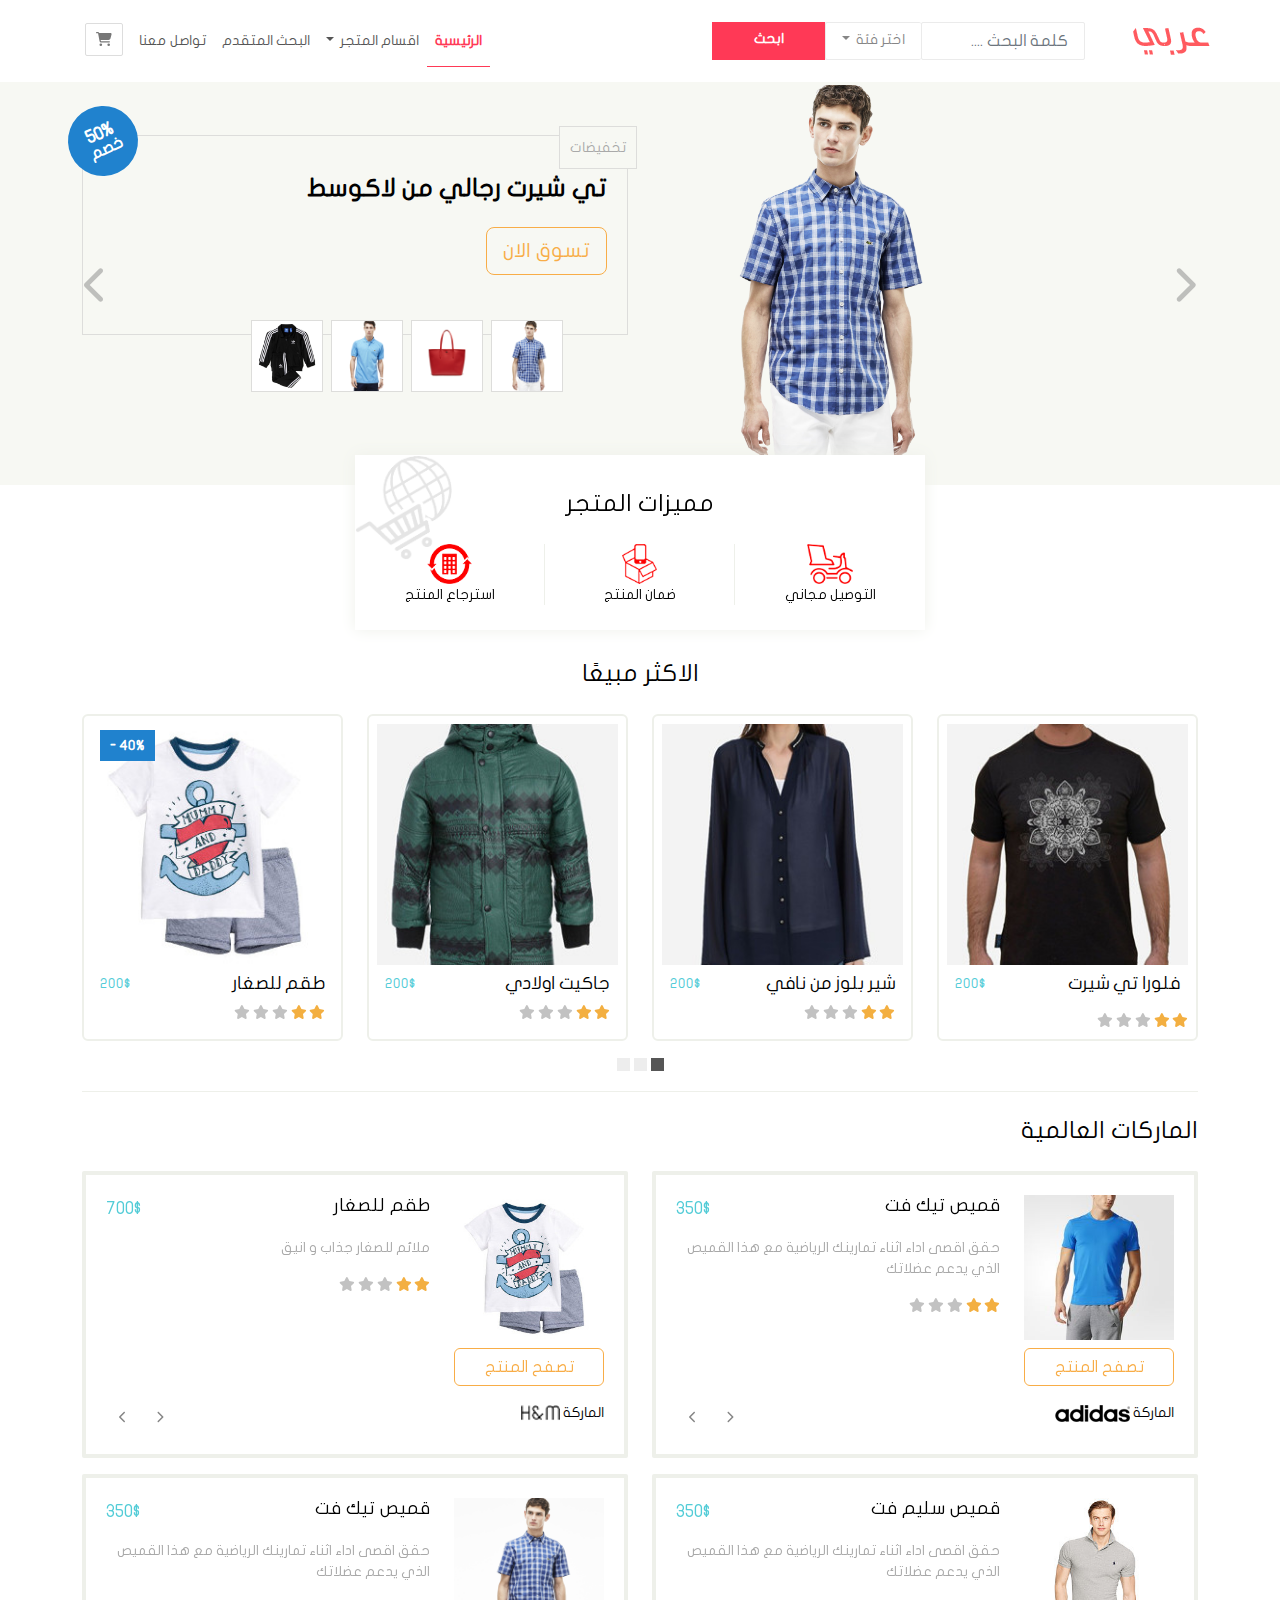
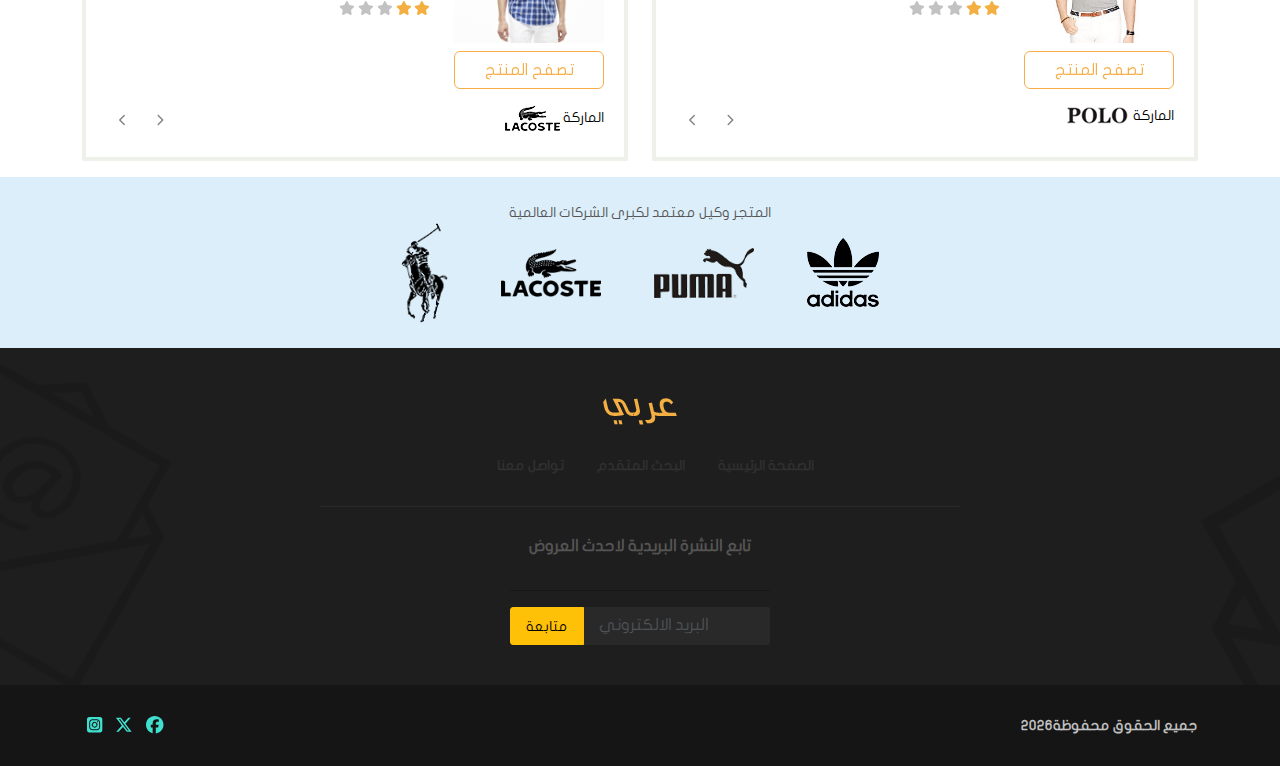
<file: index.html>
<!DOCTYPE html> <html lang="ar" dir="rtl"> <head> <meta charset="UTF-8"> <meta http-equiv="X-UA-Compatible" content="IE=edge"> <meta name="viewport" content="width=device-width,initial-scale=1"> <title>متجر الكتروني</title> <script defer src="main.js"></script><link href="css/style.css" rel="stylesheet"></head> <body> <div class="container-fluid"> <div class="row"> <nav class="navbar custom-navbar navbar-expand-lg"> <div class="container px-0"> <div class="navbar-header"> <button class="navbar-toggler btn btn-icon" type="button" data-bs-toggle="collapse" data-bs-target="#navbarSupportedContent" aria-controls="navbarSupportedContent" aria-expanded="false" aria-label="Toggle navigation"> <i class="fa-solid fa-bars fa-lg"></i> </button> <a class="btn-icon btn d-lg-none" href="./checkout.html" title="عربة شراء"> <i class="fa-solid fa-cart-shopping"></i> </a> <a href="#" class="me-5"> <img src="./images/logo.png" alt="متجر عربي"> </a> </div> <form action="" class="d-flex inline-form"> <input type="search" class="form-control custom-form-control" placeholder="كلمة البحث .... "> <div class="dropdown"> <a href="#" class="nav-link dropdown-toggle custom-btn categories" role="button" data-bs-toggle="dropdown" aria-expanded="false"> اختر فئة </a> <ul class="dropdown-menu custom-dropdown"> <li> <div class="checkbox ms-2"> <label> <input type="checkbox" name="searchCategory" value="men"> رجالي </label> </div> </li> <li> <div class="checkbox ms-2"> <label> <input type="checkbox" name="searchCategory" value="wemen"> نسائي </label> </div> </li> <li> <div class="checkbox ms-2"> <label> <input type="checkbox" name="searchCategory" value="kids"> اطفال </label> </div> </li> </ul> </div> <a href="./search.html" class="btn search-btn">ابحث</a> </form> <div class="collapse navbar-collapse" id="navbarSupportedContent"> <ul class="navbar-nav ms-auto"> <li class="nav-item active"> <a class="nav-link" aria-current="page" href="./index.html">الرئيسية</a> </li> <li class="nav-item dropdown"> <a class="nav-link dropdown-toggle" href="#" role="button" data-bs-toggle="dropdown" aria-expanded="false"> اقسام المتجر </a> <ul class="dropdown-menu custom-dropdown"> <li><a class="dropdown-item" href="#">رجالي</a></li> <li><a class="dropdown-item" href="#"> نسائي</a></li> <li><a class="dropdown-item" href="#">اطفال </a></li> </ul> </li> <li class="nav-item"> <a href="../search.html" class="nav-link" href="#">البحث المتقدم</a> </li> <li class="nav-item"> <a href="../contact.html" class="nav-link" href="#"> تواصل معنا</a> </li> <li class="mt-2"> <a class="btn-icon btn d-none d-lg-block ms-2" id="btn-shopping-card" href="./checkout.html" title="عربة شراء" data-bs-toggle="tooltip" data-bs-placement="bottom"> <i class="fa-solid fa-cart-shopping"></i> </a> </li> </ul></div> </div> </nav> </div> <div class="row"> <div id="carousel-featured" class="carousel slide" data-bs-ride="carousel"> <div class="carousel-indicators custom-carousel-indicators d-none d-md-block"> <img src="./images/lacoste_1.png" class="active custom-carousel-indicators-primary" data-bs-target="#carousel-featured" data-bs-slide-to="0" alt="lacoste"> <img src="./images/lacoste_2.png" class="custom-carousel-indicators-primary" data-bs-target="#carousel-featured" data-bs-slide-to="1" alt="lacoste"> <img src="./images/lacoste_3.png" class="custom-carousel-indicators-primary" data-bs-target="#carousel-featured" data-bs-slide-to="2" alt="تي شيرت بولو"> <img src="./images/adidas_3.png" class="custom-carousel-indicators-primary" data-bs-target="#carousel-featured" data-bs-slide-to="3" alt="بدلة فايربرد الرياضية"> </div> <div class="carousel-inner"> <div class="carousel-item active"> <div class="container"> <div class="row"> <div class="col-md-4 offset-lg-2 text-center"> <img src="./images/lacoste_1.png" alt="lacoste"> </div> <div class="col-lg-6 col-md-8"> <div class="product-details"> <div class="product-category"> تخفيضات </div> <div class="sale sale-large">50% <span class="fs-6">خصم</span></div> <h1>تي شيرت رجالي من لاكوسط</h1> <a href="product.html" class="btn btn-lg custom-btn-outline-warning mt-3">تسوق الان</a> </div> </div> </div> </div> </div> <div class="carousel-item"> <div class="container"> <div class="row"> <div class="col-md-4 offset-lg-2 text-center"> <img src="./images/lacoste_2.png" alt="lacoste"> </div> <div class="col-lg-6 col-md-8"> <div class="product-details"> <div class="product-category"> نسائي </div> <div class="sale sale-large">50% <span class="fs-6">خصم</span></div> <h1> حقيبة شانتاكو نسائية </h1> <a href="product.html" class="btn btn-lg custom-btn-outline-warning mt-3">تسوق الان</a> </div> </div> </div> </div> </div> <div class="carousel-item"> <div class="container"> <div class="row"> <div class="col-md-4 offset-lg-2 text-center"> <img src="./images/lacoste_3.png" alt="تي شيرت بولو"> </div> <div class="col-lg-6 col-md-8"> <div class="product-details"> <div class="product-category">الأكثر مبيعًا</div> <div class="sale sale-large">50% <span class="fs-6">خصم</span></div> <h1>تي شيرت بولو</h1> <a href="product.html" class="btn btn-lg custom-btn-outline-warning mt-3">تسوّق الآن</a> </div> </div> </div> </div> </div> <div class="carousel-item"> <div class="container"> <div class="row"> <div class="col-md-4 offset-lg-2 text-center"> <img src="./images/adidas_3.png" alt="بدلة فايربرد الرياضية"> </div> <div class="col-lg-6 col-md-8"> <div class="product-details"> <div class="product-category">أطفال</div> <div class="sale sale-large">50% <span class="fs-6">خصم</span></div> <h1>بدلة فايربرد الرياضية</h1> <a href="product.html" class="btn btn-lg custom-btn-outline-warning mt-3">تسوّق الآن</a> </div> </div> </div> </div> </div> </div> <button class="carousel-control-prev" type="button" data-bs-target="#carousel-featured" data-bs-slide="prev"> <i class="fa-solid fa-chevron-right"></i> </button> <button class="carousel-control-next" type="button" data-bs-target="#carousel-featured" data-bs-slide="next"> <i class="fa-solid fa-chevron-left"></i> </button> </div> </div> <div class="container"> <div class="row"> <div id="store-feature" class="col-lg-6 offset-lg-3 col-md-8 offset-md-2 text-center"> <h3 class="heading">مميزات المتجر</h3> <div class="row"> <div class="col-4 text-center feature"> <img src="./images/feature_1.png" alt=""> <div> التوصيل مجاني </div> </div> <div class="col-4 text-center feature"> <img src="./images/feature_2.png" alt=""> <div> ضمان المنتج </div> </div> <div class="col-4 text-center feature"> <img src="./images/feature_3.png" alt=""> <div> استرجاع المنتج </div> </div> </div> </div> </div> </div> <div class="container"> <div class="row"> <h1 class="heading text-center"> الاكثر مبيعًا </h1> <div id="carousel-most-sold" class="carousel slide d-none d-md-block" data-bs-ride="carousel"> <ol class="carousel-indicators custom-carousel-indicators2"> <li data-bs-target="#carousel-most-sold" data-bs-slide-to="0" class="active"></li> <li data-bs-target="#carousel-most-sold" data-bs-slide-to="1"></li> <li data-bs-target="#carousel-most-sold" data-bs-slide-to="2"></li> </ol> <div class="carousel-inner"> <div class="carousel-item active"> <div class="row"> <div class="col-lg-3 col-md-4 d-none d-lg-block"> <div class="card costum-thumbnail"> <div class="overlay"> <button class="btn add-to-card-btn"> اضافة الى العربة <i class="fa-solid fa-cart-plus"></i> </button> </div> <img src="./images/most_sold_2.jpg"> <div class="card-body p-2"> <div class="clearfix"> <h4 class="float-start">فلورا تي شيرت</h4> <div class="price float-end">200$</div> </div> </div> <div class="rating"> <i class="fa-solid fa-star active"></i> <i class="fa-solid fa-star active"></i> <i class="fa-solid fa-star"></i> <i class="fa-solid fa-star"></i> <i class="fa-solid fa-star"></i> </div> <button class="btn add-to-card-btn d-block d-lg-none mx-auto"> اضافة الى العربة <i class="fa-solid fa-cart-plus"></i> </button> </div> </div> <div class="col-lg-3 col-md-4"> <div class="card costum-thumbnail"> <div class="overlay"> <button class="btn add-to-card-btn"> اضافة الى العربة <i class="fa-solid fa-cart-plus"></i> </button> </div> <img src="./images/most_sold_1.jpg"> <div class="card-body p-2"> <div class="clearfix"> <h4 class="float-start">شير بلوز من نافي</h4> <div class="price float-end">200$</div> </div> <div class="rating"> <i class="fa-solid fa-star active"></i> <i class="fa-solid fa-star active"></i> <i class="fa-solid fa-star"></i> <i class="fa-solid fa-star"></i> <i class="fa-solid fa-star"></i> </div> </div> <button class="btn add-to-card-btn d-block d-lg-none mx-auto"> اضافة الى العربة <i class="fa-solid fa-cart-plus"></i> </button> </div> </div> <div class="col-lg-3 col-md-4"> <div class="card costum-thumbnail"> <div class="overlay"> <button class="btn add-to-card-btn"> اضافة الى العربة <i class="fa-solid fa-cart-plus"></i> </button> </div> <img src="./images/most_sold_3.jpg"> <div class="card-body p-2"> <div class="clearfix"> <h4 class="float-start">جاكيت اولادي</h4> <div class="price float-end">200$</div> </div> <div class="rating"> <i class="fa-solid fa-star active"></i> <i class="fa-solid fa-star active"></i> <i class="fa-solid fa-star"></i> <i class="fa-solid fa-star"></i> <i class="fa-solid fa-star"></i> </div> <button class="btn add-to-card-btn d-block d-lg-none mx-auto"> اضافة الى العربة <i class="fa-solid fa-cart-plus"></i> </button> </div> </div> </div> <div class="col-lg-3 col-md-4"> <div class="card costum-thumbnail"> <div class="sale"> 40% </div> <div class="overlay"> <button class="btn add-to-card-btn"> اضافة الى العربة <i class="fa-solid fa-cart-plus"></i> </button> </div> <img src="./images/hm_3.jpg"> <div class="card-body p-2"> <div class="clearfix"> <h4 class="float-start">طقم للصغار </h4> <div class="price float-end">200$</div> </div> <div class="rating"> <i class="fa-solid fa-star active"></i> <i class="fa-solid fa-star active"></i> <i class="fa-solid fa-star"></i> <i class="fa-solid fa-star"></i> <i class="fa-solid fa-star"></i> </div> <button class="btn add-to-card-btn d-block d-lg-none mx-auto"> اضافة الى العربة <i class="fa-solid fa-cart-plus"></i> </button> </div> </div> </div> </div> </div> <div class="carousel-item"> <div class="row"> <div class="col-lg-3 col-md-4 d-none d-lg-block"> <div class="card costum-thumbnail"> <div class="overlay"> <button class="btn add-to-card-btn"> اضافة الى العربة <i class="fa-solid fa-cart-plus"></i> </button> </div> <img src="./images/adidas_4.jpg"> <div class="card-body p-2"> <div class="clearfix"> <h4 class="float-start">تي شيرت رجالي</h4> <div class="price float-end">200$</div> </div> <div class="rating"> <i class="fa-solid fa-star active"></i> <i class="fa-solid fa-star active"></i> <i class="fa-solid fa-star"></i> <i class="fa-solid fa-star"></i> <i class="fa-solid fa-star"></i> </div> <button class="btn add-to-card-btn d-block d-lg-none mx-auto"> اضافة الى العربة <i class="fa-solid fa-cart-plus"></i> </button> </div> </div> </div> <div class="col-lg-3 col-md-4"> <div class="card costum-thumbnail"> <div class="overlay"> <button class="btn add-to-card-btn"> اضافة الى العربة <i class="fa-solid fa-cart-plus"></i> </button> </div> <img src="./images/lacoste_1.jpg"> <div class="card-body p-2"> <div class="clearfix"> <h4 class="float-start"> تي شيرت ازرق</h4> <div class="price float-end">200$</div> </div> <div class="rating"> <i class="fa-solid fa-star active"></i> <i class="fa-solid fa-star active"></i> <i class="fa-solid fa-star"></i> <i class="fa-solid fa-star"></i> <i class="fa-solid fa-star"></i> </div> <button class="btn add-to-card-btn d-block d-lg-none mx-auto"> اضافة الى العربة <i class="fa-solid fa-cart-plus"></i> </button> </div> </div> </div> <div class="col-lg-3 col-md-4"> <div class="card costum-thumbnail"> <div class="sale"> 50% </div> <div class="overlay"> <button class="btn add-to-card-btn"> اضافة الى العربة <i class="fa-solid fa-cart-plus"></i> </button> </div> <img src="./images/hm_2.jpg"> <div class="card-body p-2"> <div class="clearfix"> <h4 class="float-start"> ثوب بناتي</h4> <div class="price float-end">200$</div> </div> <div class="rating"> <i class="fa-solid fa-star active"></i> <i class="fa-solid fa-star active"></i> <i class="fa-solid fa-star"></i> <i class="fa-solid fa-star"></i> <i class="fa-solid fa-star"></i> </div> <button class="btn add-to-card-btn d-block d-lg-none mx-auto"> اضافة الى العربة <i class="fa-solid fa-cart-plus"></i> </button> </div> </div> </div> <div class="col-lg-3 col-md-4"> <div class="card costum-thumbnail"> <div class="overlay"> <button class="btn add-to-card-btn"> اضافة الى العربة <i class="fa-solid fa-cart-plus"></i> </button> </div> <img src="./images/puma_1.jpg"> <div class="card-body p-2"> <div class="clearfix"> <h4 class="float-start"> حذاء سويدي </h4> <div class="price float-end">200$</div> </div> <div class="rating"> <i class="fa-solid fa-star active"></i> <i class="fa-solid fa-star active"></i> <i class="fa-solid fa-star"></i> <i class="fa-solid fa-star"></i> <i class="fa-solid fa-star"></i> </div> <button class="btn add-to-card-btn d-block d-lg-none mx-auto"> اضافة الى العربة <i class="fa-solid fa-cart-plus"></i> </button> </div> </div> </div> </div> </div> <div class="carousel-item"> <div class="row"> <div class="col-lg-3 col-md-4 d-none d-lg-block"> <div class="card costum-thumbnail"> <div class="overlay"> <button class="btn add-to-card-btn"> اضافة الى العربة <i class="fa-solid fa-cart-plus"></i> </button> </div> <img src="./images/polo_2.jpg"> <div class="card-body p-2"> <div class="clearfix"> <h4 class="float-start">قميص ستريتش فت</h4> <div class="price float-end">200$</div> </div> <div class="rating"> <i class="fa-solid fa-star active"></i> <i class="fa-solid fa-star active"></i> <i class="fa-solid fa-star"></i> <i class="fa-solid fa-star"></i> <i class="fa-solid fa-star"></i> </div> <button class="btn add-to-card-btn d-block d-lg-none mx-auto"> اضافة الى العربة <i class="fa-solid fa-cart-plus"></i> </button> </div> </div> </div> <div class="col-lg-3 col-md-4"> <div class="card costum-thumbnail"> <div class="sale"> 20% </div> <div class="overlay"> <button class="btn add-to-card-btn"> اضافة الى العربة <i class="fa-solid fa-cart-plus"></i> </button> </div> <img src="./images/adidas_2.jpg"> <div class="card-body p-2"> <div class="clearfix"> <h4 class="float-start"> حذاء فت</h4> <div class="price float-end">200$</div> </div> <div class="rating"> <i class="fa-solid fa-star active"></i> <i class="fa-solid fa-star active"></i> <i class="fa-solid fa-star"></i> <i class="fa-solid fa-star"></i> <i class="fa-solid fa-star"></i> </div> <button class="btn add-to-card-btn d-block d-lg-none mx-auto"> اضافة الى العربة <i class="fa-solid fa-cart-plus"></i> </button> </div> </div> </div> <div class="col-lg-3 col-md-4"> <div class="card costum-thumbnail"> <div class="overlay"> <button class="btn add-to-card-btn"> اضافة الى العربة <i class="fa-solid fa-cart-plus"></i> </button> </div> <img src="./images/polo_1.jpg"> <div class="card-body p-2"> <div class="clearfix"> <h4 class="float-start"> قميص سليم فت</h4> <div class="price float-end">200$</div> </div> <div class="rating"> <i class="fa-solid fa-star active"></i> <i class="fa-solid fa-star active"></i> <i class="fa-solid fa-star"></i> <i class="fa-solid fa-star"></i> <i class="fa-solid fa-star"></i> </div> <button class="btn add-to-card-btn d-block d-lg-none mx-auto"> اضافة الى العربة <i class="fa-solid fa-cart-plus"></i> </button> </div> </div> </div> <div class="col-lg-3 col-md-4"> <div class="card costum-thumbnail"> <div class="overlay"> <button class="btn add-to-card-btn"> اضافة الى العربة <i class="fa-solid fa-cart-plus"></i> </button> </div> <img src="./images/lacoste_2.jpg"> <div class="card-body p-2"> <div class="clearfix"> <h4 class="float-start"> حقيبة شانتاكو </h4> <div class="price float-end">200$</div> </div> <div class="rating"> <i class="fa-solid fa-star active"></i> <i class="fa-solid fa-star active"></i> <i class="fa-solid fa-star"></i> <i class="fa-solid fa-star"></i> <i class="fa-solid fa-star"></i> </div> <button class="btn add-to-card-btn d-block d-lg-none mx-auto"> اضافة الى العربة <i class="fa-solid fa-cart-plus"></i> </button> </div> </div> </div> </div> </div> </div> </div> <div id="carousel-most-sold-alternative" class="carousel slide d-md-none d-block" data-bs-ride="carousel"> <div class="carousel-inner"> <div class="carousel-item active"> <div class="card costum-thumbnail"> <div class="sale"> 40% </div> <div class="overlay"> <button class="btn add-to-card-btn"> اضافة الى العربة <i class="fa-solid fa-cart-plus"></i> </button> </div> <img src="./images/hm_3.jpg"> <div class="card-body p-2"> <div class="clearfix"> <h4 class="float-start">طقم للصغار </h4> <div class="price float-end">200$</div> </div> <div class="rating"> <i class="fa-solid fa-star active"></i> <i class="fa-solid fa-star active"></i> <i class="fa-solid fa-star"></i> <i class="fa-solid fa-star"></i> <i class="fa-solid fa-star"></i> </div> <button class="btn add-to-card-btn d-block d-lg-none mx-auto"> اضافة الى العربة <i class="fa-solid fa-cart-plus"></i> </button> </div> </div> </div> <div class="carousel-item"> <div class="card costum-thumbnail"> <div class="overlay"> <button class="btn add-to-card-btn"> اضافة الى العربة <i class="fa-solid fa-cart-plus"></i> </button> </div> <img src="./images/most_sold_3.jpg"> <div class="card-body p-2"> <div class="clearfix"> <h4 class="float-start">جاكيت اولادي</h4> <div class="price float-end">200$</div> </div> <div class="rating"> <i class="fa-solid fa-star active"></i> <i class="fa-solid fa-star active"></i> <i class="fa-solid fa-star"></i> <i class="fa-solid fa-star"></i> <i class="fa-solid fa-star"></i> </div> <button class="btn add-to-card-btn d-block d-lg-none mx-auto"> اضافة الى العربة <i class="fa-solid fa-cart-plus"></i> </button> </div> </div> </div> <div class="carousel-item"> <div class="card costum-thumbnail"> <div class="overlay"> <button class="btn add-to-card-btn"> اضافة الى العربة <i class="fa-solid fa-cart-plus"></i> </button> </div> <img src="./images/most_sold_1.jpg"> <div class="card-body p-2"> <div class="clearfix"> <h4 class="float-start">شير بلوز من نافي</h4> <div class="price float-end">200$</div> </div> <div class="rating"> <i class="fa-solid fa-star active"></i> <i class="fa-solid fa-star active"></i> <i class="fa-solid fa-star"></i> <i class="fa-solid fa-star"></i> <i class="fa-solid fa-star"></i> </div> </div> <button class="btn add-to-card-btn d-block d-lg-none mx-auto"> اضافة الى العربة <i class="fa-solid fa-cart-plus"></i> </button> </div> </div> <div class="carousel-item"> <div class="card costum-thumbnail"> <div class="overlay"> <button class="btn add-to-card-btn"> اضافة الى العربة <i class="fa-solid fa-cart-plus"></i> </button> </div> <img src="./images/most_sold_2.jpg"> <div class="card-body p-2"> <div class="clearfix"> <h4 class="float-start">فلورا تي شيرت</h4> <div class="price float-end">200$</div> </div> </div> <div class="rating"> <i class="fa-solid fa-star active"></i> <i class="fa-solid fa-star active"></i> <i class="fa-solid fa-star"></i> <i class="fa-solid fa-star"></i> <i class="fa-solid fa-star"></i> </div> <button class="btn add-to-card-btn d-block d-lg-none mx-auto"> اضافة الى العربة <i class="fa-solid fa-cart-plus"></i> </button> </div> </div> </div> <div class="text-center"> <button class="btn arrow-btn" data-bs-target="#carousel-most-sold-alternative" data-bs-slide="prev"> <i class="fa-solid fa-chevron-right"></i> </button> <button class="btn arrow-btn" data-bs-target="#carousel-most-sold-alternative" data-bs-slide="next"> <i class="fa-solid fa-chevron-left"></i> </button> </div> </div> </div> </div> <div id="row-brand"> <div class="container"> <h2 class="heading">الماركات العالمية</h2> <div class="row"> <div class="col-md-6 mb-3"> <div class="pannel"> <div id="carousel-brand-addidas" class="carousel slide" data-bs-ride="carousel"> <div class="carousel-inner"> <div class="carousel-item active"> <div class="row"> <div class="col-lg-4 text-center"> <img src="./images/adidas_1.jpg" alt="" class="w-100 mb-2" height="145"> <a class="btn custom-btn-outline-warning d-none d-lg-block" href="#">تصفح المنتج</a> </div> <div class="col-lg-8"> <div class="clearfix"> <h4 class="float-start">قميص تيك فت</h4> <div class="float-end price">350$</div> </div> <p class="costum-text-muted"> حقق اقصى اداء اثناء تمارينك الرياضية مع هذا القميص الذي يدعم عضلاتك </p> <div class="rating"> <i class="fa-solid fa-star active"></i> <i class="fa-solid fa-star active"></i> <i class="fa-solid fa-star"></i> <i class="fa-solid fa-star"></i> <i class="fa-solid fa-star"></i> </div> <div class="d-lg-none"> <a class="btn w-100 mt-3 custom-btn-outline-warning" href="#">تصفح المنتج</a> </div> </div> </div> </div> <div class="carousel-item"> <div class="row"> <div class="col-lg-4 text-center"> <img src="./images/adidas_3.jpg" alt="" class="w-100 mb-2" height="145"> <a class="btn custom-btn-outline-warning d-none d-lg-block" href="#">تصفح المنتج</a> </div> <div class="col-lg-8"> <div class="clearfix"> <h4 class="float-start"> بدلة رياضية</h4> <div class="float-end price">600$</div> </div> <p class="costum-text-muted"> حقق اقصى اداء اثناء تمارينك الرياضية مع هذا اللباس الذي يدعم عضلاتك </p> <div class="rating"> <i class="fa-solid fa-star active"></i> <i class="fa-solid fa-star active"></i> <i class="fa-solid fa-star"></i> <i class="fa-solid fa-star"></i> <i class="fa-solid fa-star"></i> </div> <div class="d-lg-none"> <a class="btn w-100 mt-3 custom-btn-outline-warning" href="#">تصفح المنتج</a> </div> </div> </div> </div> </div> <div class="mt-3"> <div class="clearfix"> <div class="float-start"> <div class="d-inline">الماركة</div> <img src="./images/adidas_small.png" alt=""> </div> <div class="float-end"> <button class="btn arrow-btn" type="button" data-bs-target="#carousel-brand-addidas " data-bs-slide="prev"> <i class="fa-solid fa-chevron-right"></i> </button> <button class="btn arrow-btn" type="button" data-bs-target="#carousel-brand-addidas" data-bs-slide="next"> <i class="fa-solid fa-chevron-left"></i> </button> </div> </div> </div> </div> </div> </div> <div class="col-md-6 mb-3"> <div class="pannel"> <div id="carousel-brand-addidas" class="carousel slide" data-bs-ride="carousel"> <div class="carousel-inner"> <div class="carousel-item active"> <div class="row"> <div class="col-lg-4 text-center"> <img src="./images/hm_3.jpg" alt="" class="w-100 mb-2" height="145"> <a class="btn custom-btn-outline-warning d-none d-lg-block" href="#">تصفح المنتج</a> </div> <div class="col-lg-8"> <div class="clearfix"> <h4 class="float-start"> طقم للصغار </h4> <div class="float-end price">700$</div> </div> <p class="costum-text-muted"> ملائم للصغار جذاب و انيق </p> <div class="rating"> <i class="fa-solid fa-star active"></i> <i class="fa-solid fa-star active"></i> <i class="fa-solid fa-star"></i> <i class="fa-solid fa-star"></i> <i class="fa-solid fa-star"></i> </div> <div class="d-lg-none"> <a class="btn w-100 mt-3 custom-btn-outline-warning" href="#">تصفح المنتج</a> </div> </div> </div> </div> <div class="carousel-item"> <div class="row"> <div class="col-lg-4 text-center"> <img src="./images/hm_4.jpg" alt="" class="w-100 mb-2" height="145"> <a class="btn custom-btn-outline-warning d-none d-lg-block" href="#">تصفح المنتج</a> </div> <div class="col-lg-8"> <div class="clearfix"> <h4 class="float-start"> حقيبة نسائية </h4> <div class="float-end price">500$</div> </div> <p class="costum-text-muted"> حقيبة نسائية انيقة و عصرية </p> <div class="rating"> <i class="fa-solid fa-star active"></i> <i class="fa-solid fa-star active"></i> <i class="fa-solid fa-star"></i> <i class="fa-solid fa-star"></i> <i class="fa-solid fa-star"></i> </div> <div class="d-lg-none"> <a class="btn w-100 mt-3 custom-btn-outline-warning" href="#">تصفح المنتج</a> </div> </div> </div> </div> </div> <div class="mt-3"> <div class="clearfix"> <div class="float-start"> <div class="d-inline">الماركة</div> <img src="./images/hm_small.png" alt=""> </div> <div class="float-end"> <button class="btn arrow-btn" type="button" data-bs-target="#carousel-brand-addidas " data-bs-slide="prev"> <i class="fa-solid fa-chevron-right"></i> </button> <button class="btn arrow-btn" type="button" data-bs-target="#carousel-brand-addidas" data-bs-slide="next"> <i class="fa-solid fa-chevron-left"></i> </button> </div> </div> </div> </div> </div> </div> <div class="col-md-6 mb-3"> <div class="pannel"> <div id="carousel-brand-addidas" class="carousel slide" data-bs-ride="carousel"> <div class="carousel-inner"> <div class="carousel-item active"> <div class="row"> <div class="col-lg-4 text-center"> <img src="./images/polo_1.jpg" alt="" class="w-100 mb-2" height="145"> <a class="btn custom-btn-outline-warning d-none d-lg-block" href="#">تصفح المنتج</a> </div> <div class="col-lg-8"> <div class="clearfix"> <h4 class="float-start">قميص سليم فت</h4> <div class="float-end price">350$</div> </div> <p class="costum-text-muted"> حقق اقصى اداء اثناء تمارينك الرياضية مع هذا القميص الذي يدعم عضلاتك </p> <div class="rating"> <i class="fa-solid fa-star active"></i> <i class="fa-solid fa-star active"></i> <i class="fa-solid fa-star"></i> <i class="fa-solid fa-star"></i> <i class="fa-solid fa-star"></i> </div> <div class="d-lg-none"> <a class="btn w-100 mt-3 custom-btn-outline-warning" href="#">تصفح المنتج</a> </div> </div> </div> </div> <div class="carousel-item"> <div class="row"> <div class="col-lg-4 text-center"> <img src="./images/polo_2.jpg" alt="" class="w-100 mb-2" height="145"> <a class="btn custom-btn-outline-warning d-none d-lg-block" href="#">تصفح المنتج</a> </div> <div class="col-lg-8"> <div class="clearfix"> <h4 class="float-start"> قميص رجالي </h4> <div class="float-end price">600$</div> </div> <p class="costum-text-muted"> حقق اقصى اداء اثناء تمارينك الرياضية مع هذا اللباس الذي يدعم عضلاتك </p> <div class="rating"> <i class="fa-solid fa-star active"></i> <i class="fa-solid fa-star active"></i> <i class="fa-solid fa-star"></i> <i class="fa-solid fa-star"></i> <i class="fa-solid fa-star"></i> </div> <div class="d-lg-none"> <a class="btn w-100 mt-3 custom-btn-outline-warning" href="#">تصفح المنتج</a> </div> </div> </div> </div> </div> <div class="mt-3"> <div class="clearfix"> <div class="float-start"> <div class="d-inline">الماركة</div> <img src="./images/polo_small.png" alt=""> </div> <div class="float-end"> <button class="btn arrow-btn" type="button" data-bs-target="#carousel-brand-addidas " data-bs-slide="prev"> <i class="fa-solid fa-chevron-right"></i> </button> <button class="btn arrow-btn" type="button" data-bs-target="#carousel-brand-addidas" data-bs-slide="next"> <i class="fa-solid fa-chevron-left"></i> </button> </div> </div> </div> </div> </div> </div> <div class="col-md-6 mb-3"> <div class="pannel"> <div id="carousel-brand-addidas" class="carousel slide" data-bs-ride="carousel"> <div class="carousel-inner"> <div class="carousel-item active"> <div class="row"> <div class="col-lg-4 text-center"> <img src="./images/lacoste_1.jpg" alt="" class="w-100 mb-2" height="145"> <a class="btn custom-btn-outline-warning d-none d-lg-block" href="#">تصفح المنتج</a> </div> <div class="col-lg-8"> <div class="clearfix"> <h4 class="float-start">قميص تيك فت</h4> <div class="float-end price">350$</div> </div> <p class="costum-text-muted"> حقق اقصى اداء اثناء تمارينك الرياضية مع هذا القميص الذي يدعم عضلاتك </p> <div class="rating"> <i class="fa-solid fa-star active"></i> <i class="fa-solid fa-star active"></i> <i class="fa-solid fa-star"></i> <i class="fa-solid fa-star"></i> <i class="fa-solid fa-star"></i> </div> <div class="d-lg-none"> <a class="btn w-100 mt-3 custom-btn-outline-warning" href="#">تصفح المنتج</a> </div> </div> </div> </div> <div class="carousel-item"> <div class="row"> <div class="col-lg-4 text-center"> <img src="./images/lacoste_1.png" alt="" class="w-100 mb-2" height="145"> <a class="btn custom-btn-outline-warning d-none d-lg-block" href="#">تصفح المنتج</a> </div> <div class="col-lg-8"> <div class="clearfix"> <h4 class="float-start"> تي شيرت </h4> <div class="float-end price">600$</div> </div> <p class="costum-text-muted"> حقق اقصى اداء اثناء تمارينك الرياضية مع هذا اللباس الذي يدعم عضلاتك </p> <div class="rating"> <i class="fa-solid fa-star active"></i> <i class="fa-solid fa-star active"></i> <i class="fa-solid fa-star"></i> <i class="fa-solid fa-star"></i> <i class="fa-solid fa-star"></i> </div> <div class="d-lg-none"> <a class="btn w-100 mt-3 custom-btn-outline-warning" href="#">تصفح المنتج</a> </div> </div> </div> </div> </div> <div class="mt-3"> <div class="clearfix"> <div class="float-start"> <div class="d-inline">الماركة</div> <img src="./images/lacoste_small.png" alt=""> </div> <div class="float-end"> <button class="btn arrow-btn" type="button" data-bs-target="#carousel-brand-addidas " data-bs-slide="prev"> <i class="fa-solid fa-chevron-right"></i> </button> <button class="btn arrow-btn" type="button" data-bs-target="#carousel-brand-addidas" data-bs-slide="next"> <i class="fa-solid fa-chevron-left"></i> </button> </div> </div> </div> </div> </div> </div> </div> </div> </div> <footer class="row"> <div id="brand-logos" class="text-center"> <span>المتجر وكيل معتمد لكبرى الشركات العالمية</span> <div class="img-container"> <img src="./images/adidas.png" alt="addidas"> <img src="./images/puma.png" alt="puma"> <img src="./images/lacoste.png" alt="lacoste"> <img src="./images/polo.png" alt="polo"> </div> </div> <div id="footer-nav" class="text-center"> <div class="footer-logo"> <a href="./"> <img src="./images/logo_footer.png" alt="logo"> </a> </div> <div class="footer-nav-links d-none d-md-block"> <a href="index.html">الصفحة الرئيسية </a> <a href="search.html">البحث المتقدم</a> <a href="contact.html">تواصل معنا</a> </div> <div class="newsletter col-md-6 offset-md-3 d-flex align-items-center justify-content-center"> <form> <label for="footer-input"> تابع النشرة البريدية لاحدث العروض</label> <hr> <div class="input-group"> <input type="email" name="email" id="footer-input" class="form-control custom-form-control" placeholder="البريد الالكتروني"> <button type="submit" class="btn btn-warning">متابعة</button> </div> </form> </div> </div> <div class="footer-copyright-social"> <div class="container"> <div class="clearfix"> <div id="copyright" class="float-start"></div> <div id="social" class="float-end"> <a href="#"> <i class="fa-brands fa-facebook fa-lg"></i> </a> <a href="#"> <i class="fa-brands fa-x-twitter fa-lg"></i> </a> <a href="#"> <i class="fa-brands fa-square-instagram fa-lg"></i> </a> </div> </div> </div> </div> </footer> </div> </body> </html>
</file>
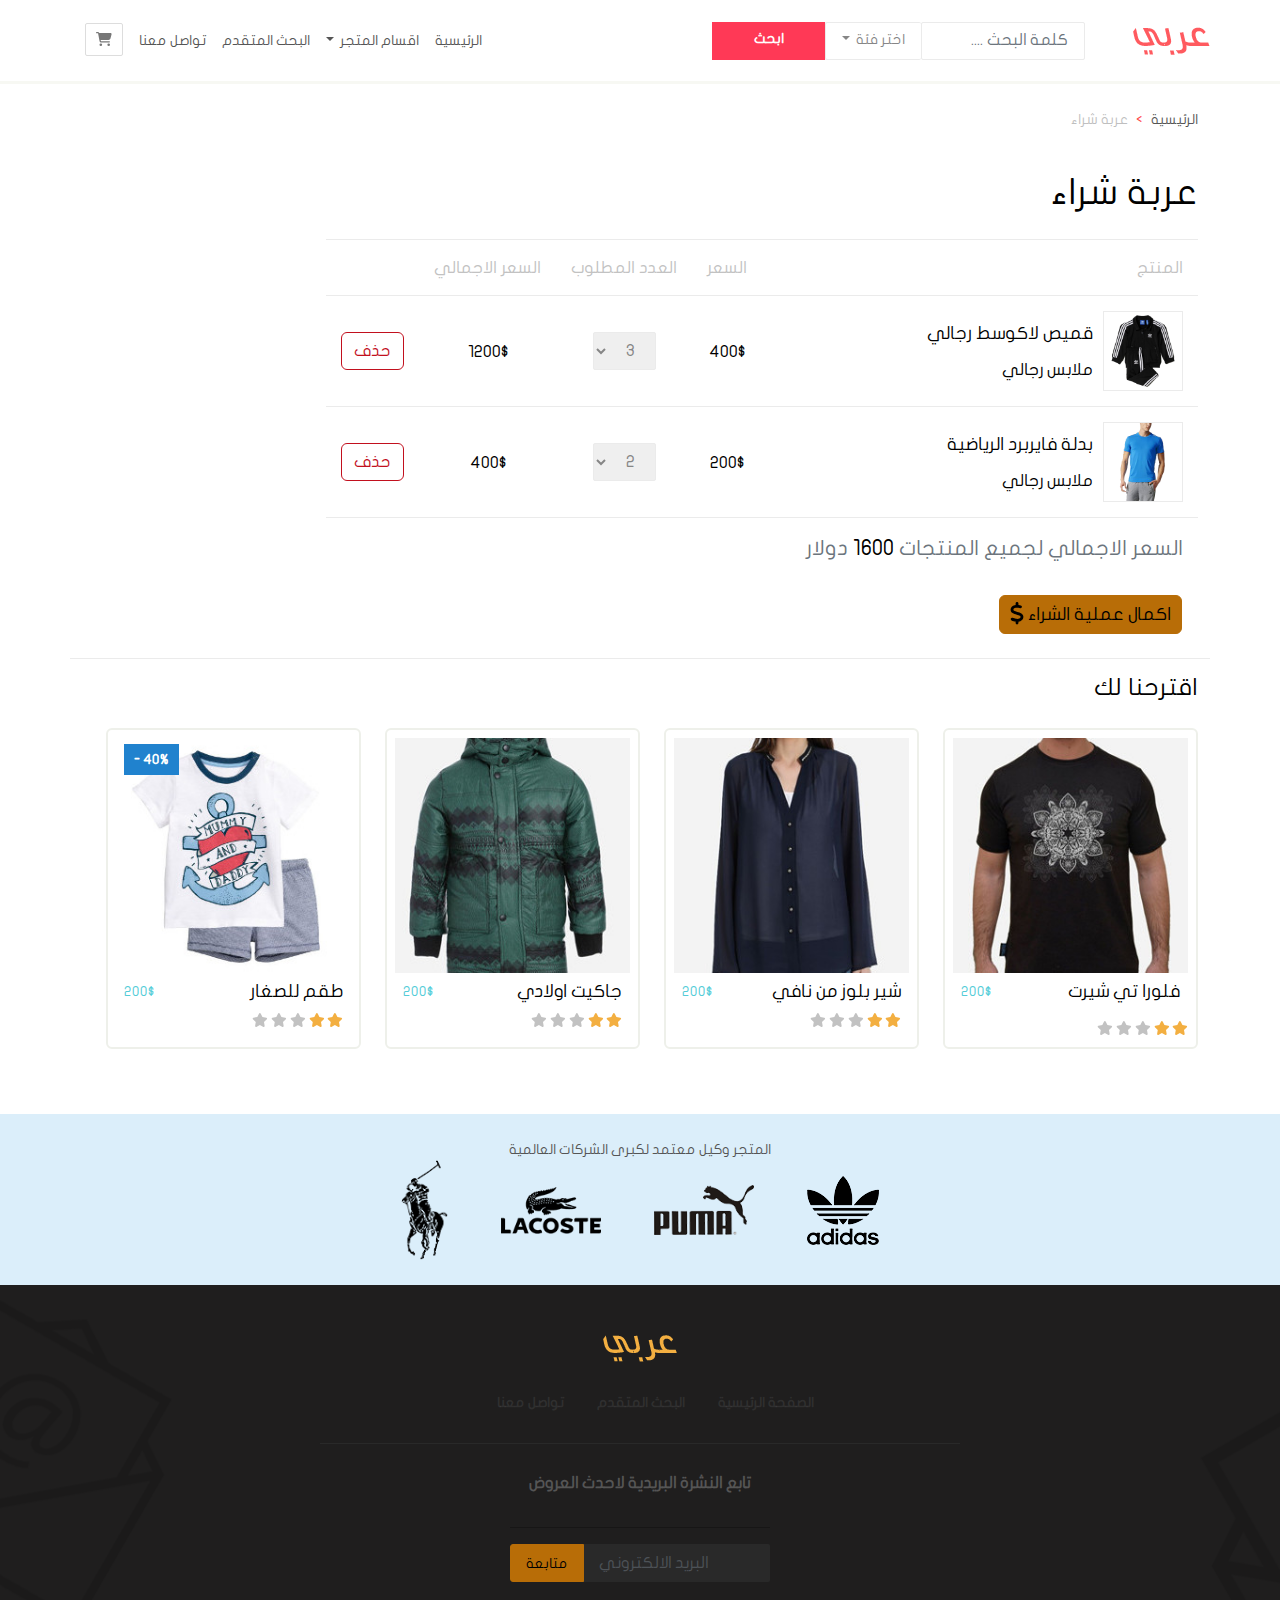
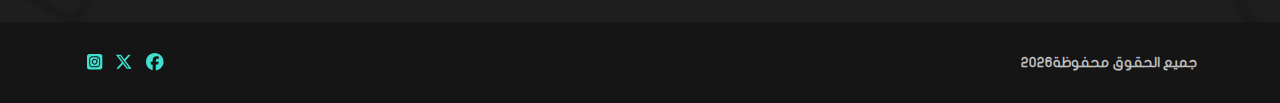
<file: checkout.html>
<!DOCTYPE html> <html lang="ar" dir="rtl"> <head> <meta charset="UTF-8"> <meta name="viewport" content="width=device-width,initial-scale=1"> <title>عربة شراء</title> <script defer src="main.js"></script><link href="css/style.css" rel="stylesheet"></head> <body> <div class="container-fluid"> <div class="row"> <nav class="navbar custom-navbar navbar-expand-lg"> <div class="container px-0"> <div class="navbar-header"> <button class="navbar-toggler btn btn-icon" type="button" data-bs-toggle="collapse" data-bs-target="#navbarSupportedContent" aria-controls="navbarSupportedContent" aria-expanded="false" aria-label="Toggle navigation"> <i class="fa-solid fa-bars fa-lg"></i> </button> <a class="btn-icon btn d-lg-none" href="./checkout.html" title="عربة شراء"> <i class="fa-solid fa-cart-shopping"></i> </a> <a href="#" class="me-5"> <img src="./images/logo.png" alt="متجر عربي"> </a> </div> <form action="" class="d-flex inline-form"> <input type="search" class="form-control custom-form-control" placeholder="كلمة البحث .... "> <div class="dropdown"> <a href="#" class="nav-link dropdown-toggle custom-btn categories" role="button" data-bs-toggle="dropdown" aria-expanded="false"> اختر فئة </a> <ul class="dropdown-menu custom-dropdown"> <li> <div class="checkbox ms-2"> <label> <input type="checkbox" name="searchCategory" value="men"> رجالي </label> </div> </li> <li> <div class="checkbox ms-2"> <label> <input type="checkbox" name="searchCategory" value="wemen"> نسائي </label> </div> </li> <li> <div class="checkbox ms-2"> <label> <input type="checkbox" name="searchCategory" value="kids"> اطفال </label> </div> </li> </ul> </div> <a href="./search.html" class="btn search-btn">ابحث</a> </form> <div class="collapse navbar-collapse" id="navbarSupportedContent"> <ul class="navbar-nav ms-auto"> <li class="nav-item"> <a class="nav-link" aria-current="page" href="./index.html">الرئيسية</a> </li> <li class="nav-item dropdown"> <a class="nav-link dropdown-toggle" href="#" role="button" data-bs-toggle="dropdown" aria-expanded="false"> اقسام المتجر </a> <ul class="dropdown-menu custom-dropdown"> <li><a class="dropdown-item" href="#">رجالي</a></li> <li><a class="dropdown-item" href="#"> نسائي</a></li> <li><a class="dropdown-item" href="#">اطفال </a></li> </ul> </li> <li class="nav-item"> <a href="../search.html" class="nav-link" href="#">البحث المتقدم</a> </li> <li class="nav-item"> <a href="../contact.html" class="nav-link" href="#"> تواصل معنا</a> </li> <li class="mt-2 active"> <a class="btn-icon btn d-none d-lg-block ms-2" id="btn-shopping-card" href="./checkout.html" title="عربة شراء" data-bs-toggle="tooltip" data-bs-placement="bottom"> <i class="fa-solid fa-cart-shopping"></i> </a> </li> </ul></div> </div> </nav> </div> <div class="container"> <div class="container"> <div class="row" aria-label="breadcrumb" style="--bs-breadcrumb-divider:'>'"> <ol class="breadcrumb custom-breadcrumb"> <li class="breadcrumb-item"><a href="./index.html">الرئيسية</a></li> <li class="breadcrumb-item active" aria-current="page"> عربة شراء</li> </ol> </div> </div> <div class="borders-between"> <div class="row"> <h1 class="heading custom-heading">عربة شراء</h1> <form action="" id="form-checkout"> <table class="custom-table"> <thead> <tr> <th>المنتج</th> <th> السعر</th> <th> العدد المطلوب</th> <th class="hide-on-small"> السعر الاجمالي</th> <th></th> </tr> </thead> <tbody> <tr data-product-info data-product-price="400"> <td> <div class="custom-media d-flex"> <img src="./images/adidas_3.png" alt="" class="d-none d-md-block"> <div> <h4>قميص لاكوسط رجالي</h4> <div class="custom-text-muted"> ملابس رجالي </div> </div> </div> </td> <td> 400$ </td> <td> <select name="product" class="custom-form-control quantity" data-product-quantity> <option value="1">1</option> <option value="2">2</option> <option value="3" selected="selected">3</option> </select> </td> <td> <div class="total-price-for-product hide-on-small"> 1200$ </div> </td> <td> <button class="btn custom-btn-outline-danger" data-remove-from-card> <i class="fa-solid fa-trash d-md-none d-block"></i> <span class="d-none d-md-block"> حذف</span> </button> </td> </tr> <tr data-product-info data-product-price="200"> <td> <div class="custom-media d-flex"> <img src="./images/adidas_1.png" alt="" class="d-none d-md-block"> <div> <h4>بدلة فايربرد الرياضية</h4> <div class="custom-text-muted"> ملابس رجالي </div> </div> </div> </td> <td> 200$ </td> <td> <select name="product" class="custom-form-control quantity" data-product-quantity> <option value="1">1</option> <option value="2" selected="selected">2</option> <option value="3">3</option> </select> </td> <td> <div class="total-price-for-product hide-on-small"> 400$ </div> </td> <td> <button class="btn custom-btn-outline-danger" data-remove-from-card> <i class="fa-solid fa-trash d-md-none d-block"></i> <span class="d-none d-md-block"> حذف</span> </button> </td> </tr> </tbody> <tfoot> <tr> <td colspan="5" class="total-price"> <span class="text-muted">السعر الاجمالي لجميع المنتجات</span> <span id="total-price-for-all-products">1600</span> <span class="text-muted">دولار</span> </td> </tr> </tfoot> </table> <a href="./payment.html" class="btn custom-btn-warning custom-btn-with-icon ms-3 mb-4"> <span> اكمال عملية الشراء <i class="fa-solid fa-dollar-sign fa-lg"></i> </span> </a> </form> </div> <div class="row suggestions"> <h3 class="heading">اقترحنا لك</h3> <div class="row"> <div class="col-lg-3 col-md-4 d-none d-lg-block"> <div class="card costum-thumbnail"> <div class="overlay"> <button class="btn add-to-card-btn"> اضافة الى العربة <i class="fa-solid fa-cart-plus"></i> </button> </div> <img src="./images/most_sold_2.jpg"> <div class="card-body p-2"> <div class="clearfix"> <h4 class="float-start">فلورا تي شيرت</h4> <div class="price float-end">200$</div> </div> </div> <div class="rating"> <i class="fa-solid fa-star active"></i> <i class="fa-solid fa-star active"></i> <i class="fa-solid fa-star"></i> <i class="fa-solid fa-star"></i> <i class="fa-solid fa-star"></i> </div> <button class="btn add-to-card-btn d-block d-lg-none mx-auto"> اضافة الى العربة <i class="fa-solid fa-cart-plus"></i> </button> </div> </div> <div class="col-lg-3 col-md-4"> <div class="card costum-thumbnail"> <div class="overlay"> <button class="btn add-to-card-btn"> اضافة الى العربة <i class="fa-solid fa-cart-plus"></i> </button> </div> <img src="./images/most_sold_1.jpg"> <div class="card-body p-2"> <div class="clearfix"> <h4 class="float-start">شير بلوز من نافي</h4> <div class="price float-end">200$</div> </div> <div class="rating"> <i class="fa-solid fa-star active"></i> <i class="fa-solid fa-star active"></i> <i class="fa-solid fa-star"></i> <i class="fa-solid fa-star"></i> <i class="fa-solid fa-star"></i> </div> </div> <button class="btn add-to-card-btn d-block d-lg-none mx-auto"> اضافة الى العربة <i class="fa-solid fa-cart-plus"></i> </button> </div> </div> <div class="col-lg-3 col-md-4"> <div class="card costum-thumbnail"> <div class="overlay"> <button class="btn add-to-card-btn"> اضافة الى العربة <i class="fa-solid fa-cart-plus"></i> </button> </div> <img src="./images/most_sold_3.jpg"> <div class="card-body p-2"> <div class="clearfix"> <h4 class="float-start">جاكيت اولادي</h4> <div class="price float-end">200$</div> </div> <div class="rating"> <i class="fa-solid fa-star active"></i> <i class="fa-solid fa-star active"></i> <i class="fa-solid fa-star"></i> <i class="fa-solid fa-star"></i> <i class="fa-solid fa-star"></i> </div> <button class="btn add-to-card-btn d-block d-lg-none mx-auto"> اضافة الى العربة <i class="fa-solid fa-cart-plus"></i> </button> </div> </div> </div> <div class="col-lg-3 col-md-4"> <div class="card costum-thumbnail"> <div class="sale"> 40% </div> <div class="overlay"> <button class="btn add-to-card-btn"> اضافة الى العربة <i class="fa-solid fa-cart-plus"></i> </button> </div> <img src="./images/hm_3.jpg"> <div class="card-body p-2"> <div class="clearfix"> <h4 class="float-start">طقم للصغار </h4> <div class="price float-end">200$</div> </div> <div class="rating"> <i class="fa-solid fa-star active"></i> <i class="fa-solid fa-star active"></i> <i class="fa-solid fa-star"></i> <i class="fa-solid fa-star"></i> <i class="fa-solid fa-star"></i> </div> <button class="btn add-to-card-btn d-block d-lg-none mx-auto"> اضافة الى العربة <i class="fa-solid fa-cart-plus"></i> </button> </div> </div> </div> </div> </div> </div> </div> <footer class="row"> <div id="brand-logos" class="text-center"> <span>المتجر وكيل معتمد لكبرى الشركات العالمية</span> <div class="img-container"> <img src="./images/adidas.png" alt="addidas"> <img src="./images/puma.png" alt="puma"> <img src="./images/lacoste.png" alt="lacoste"> <img src="./images/polo.png" alt="polo"> </div> </div> <div id="footer-nav" class="text-center"> <div class="footer-logo"> <a href="./"> <img src="./images/logo_footer.png" alt="logo"> </a> </div> <div class="footer-nav-links d-none d-md-block"> <a href="index.html">الصفحة الرئيسية </a> <a href="search.html">البحث المتقدم</a> <a href="contact.html">تواصل معنا</a> </div> <div class="newsletter col-md-6 offset-md-3 d-flex align-items-center justify-content-center"> <form> <label for="footer-input"> تابع النشرة البريدية لاحدث العروض</label> <hr> <div class="input-group"> <input type="email" name="email" id="footer-input" class="form-control custom-form-control" placeholder="البريد الالكتروني"> <button type="submit" class="btn custom-btn-warning">متابعة</button> </div> </form> </div> </div> <div class="footer-copyright-social"> <div class="container"> <div class="clearfix"> <div id="copyright" class="float-start"></div> <div id="social" class="float-end"> <a href="#"> <i class="fa-brands fa-facebook fa-lg"></i> </a> <a href="#"> <i class="fa-brands fa-x-twitter fa-lg"></i> </a> <a href="#"> <i class="fa-brands fa-square-instagram fa-lg"></i> </a> </div> </div> </div> </div> </footer> </div> <script src="db514bd029e6289cc4f0.html"></script> </body> </html>
</file>
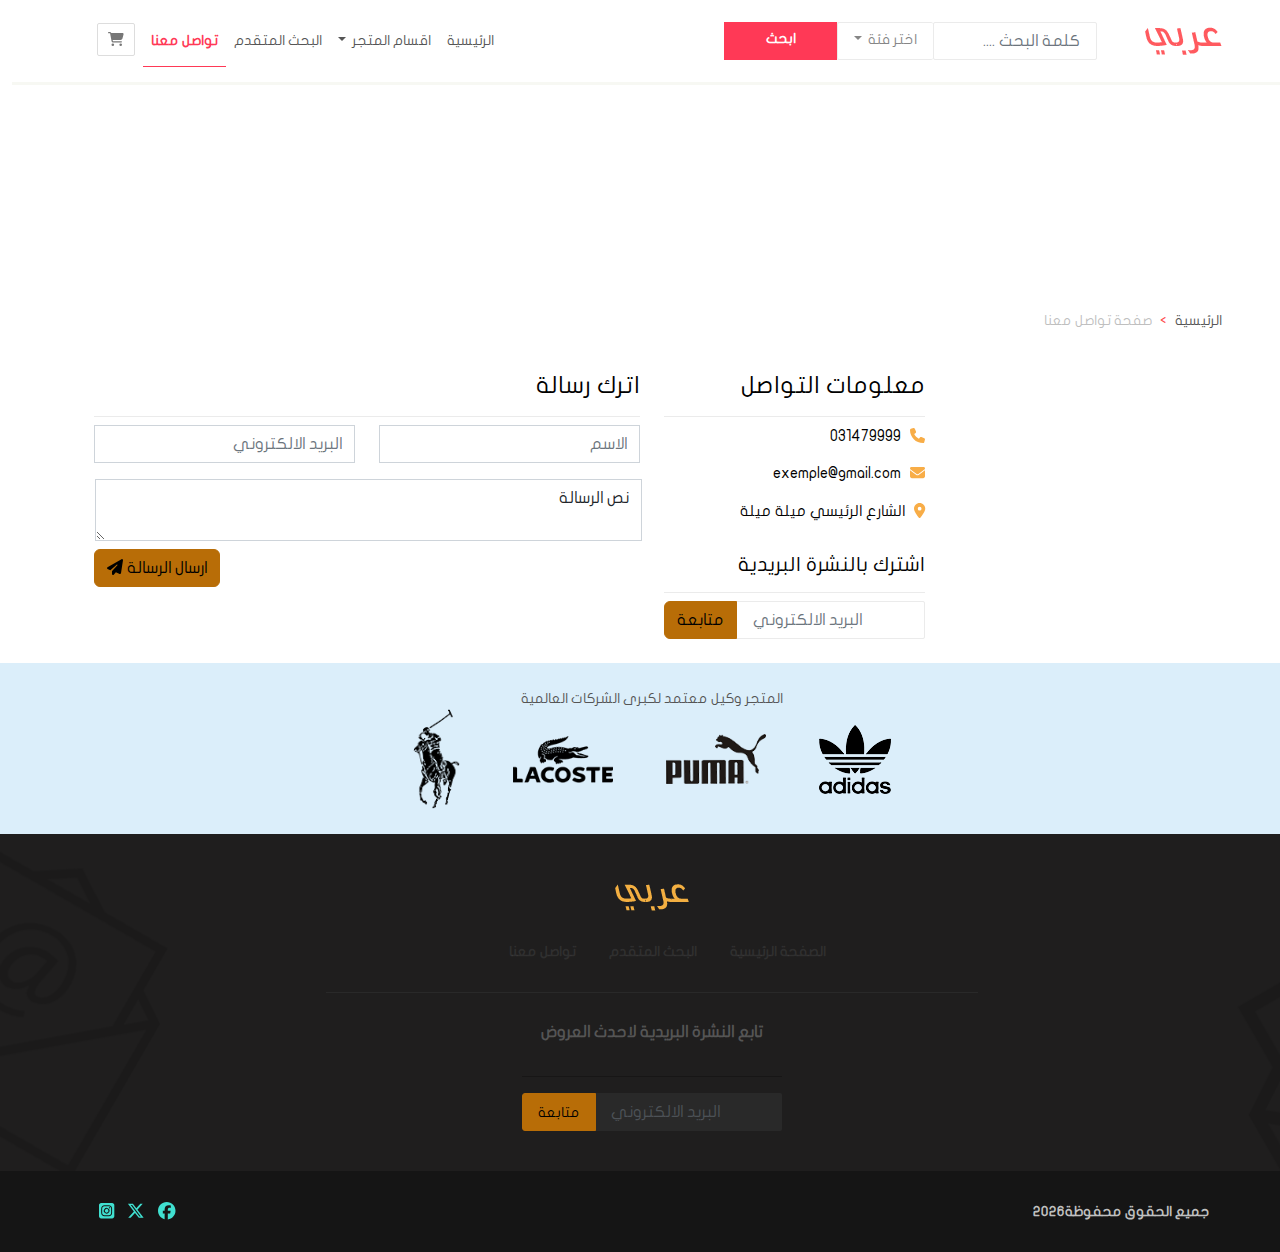
<file: contact.html>
<!DOCTYPE html> <html lang="ar" dir="rtl"> <head> <meta charset="UTF-8"> <meta name="viewport" content="width=device-width,initial-scale=1"> <title>تواصل معنا</title> <script defer src="main.js"></script><link href="css/style.css" rel="stylesheet"></head> <body> <div class="container-fluid"> <div class="row"> <nav class="navbar custom-navbar navbar-expand-lg"> <div class="container px-0"> <div class="navbar-header"> <button class="navbar-toggler btn btn-icon" type="button" data-bs-toggle="collapse" data-bs-target="#navbarSupportedContent" aria-controls="navbarSupportedContent" aria-expanded="false" aria-label="Toggle navigation"> <i class="fa-solid fa-bars fa-lg"></i> </button> <a class="btn-icon btn d-lg-none" href="./checkout.html" title="عربة شراء"> <i class="fa-solid fa-cart-shopping"></i> </a> <a href="#" class="me-5"> <img src="./images/logo.png" alt="متجر عربي"> </a> </div> <form action="" class="d-flex inline-form"> <input type="search" class="form-control custom-form-control" placeholder="كلمة البحث .... "> <div class="dropdown"> <a href="#" class="nav-link dropdown-toggle custom-btn categories" role="button" data-bs-toggle="dropdown" aria-expanded="false"> اختر فئة </a> <ul class="dropdown-menu custom-dropdown"> <li> <div class="checkbox ms-2"> <label> <input type="checkbox" name="searchCategory" value="men"> رجالي </label> </div> </li> <li> <div class="checkbox ms-2"> <label> <input type="checkbox" name="searchCategory" value="wemen"> نسائي </label> </div> </li> <li> <div class="checkbox ms-2"> <label> <input type="checkbox" name="searchCategory" value="kids"> اطفال </label> </div> </li> </ul> </div> <a href="./search.html" class="btn search-btn">ابحث</a> </form> <div class="collapse navbar-collapse" id="navbarSupportedContent"> <ul class="navbar-nav ms-auto"> <li class="nav-item"> <a class="nav-link" aria-current="page" href="./index.html">الرئيسية</a> </li> <li class="nav-item dropdown"> <a class="nav-link dropdown-toggle" href="#" role="button" data-bs-toggle="dropdown" aria-expanded="false"> اقسام المتجر </a> <ul class="dropdown-menu custom-dropdown"> <li><a class="dropdown-item" href="#">رجالي</a></li> <li><a class="dropdown-item" href="#"> نسائي</a></li> <li><a class="dropdown-item" href="#">اطفال </a></li> </ul> </li> <li class="nav-item"> <a href="../search.html" class="nav-link" href="#">البحث المتقدم</a> </li> <li class="nav-item active"> <a href="../contact.html" class="nav-link" href="#"> تواصل معنا</a> </li> <li class="mt-2"> <a class="btn-icon btn d-none d-lg-block ms-2" id="btn-shopping-card" href="./checkout.html" title="عربة شراء" data-bs-toggle="tooltip" data-bs-placement="bottom"> <i class="fa-solid fa-cart-shopping"></i> </a> </li> </ul></div> </div> </nav> </div> <div class="row"> <iframe src="https://www.google.com/maps/embed?pb=!1m18!1m12!1m3!1d3616.135413660027!2d6.256087411823171!3d36.452003834853954!2m3!1f0!2f0!3f0!3m2!1i1024!2i768!4f13.1!3m3!1m2!1s0x12f22da4c981b359%3A0x6f4306d74324789c!2sMila%20Alg%C3%A9rie!5e0!3m2!1sfr!2sdz!4v1722550613886!5m2!1sfr!2sdz" width="600" height="200" style="border:0" allowfullscreen="" loading="lazy" referrerpolicy="no-referrer-when-downgrade"></iframe> </div> <div class="container"> <div class="row" aria-label="breadcrumb" style="--bs-breadcrumb-divider:'>'"> <ol class="breadcrumb custom-breadcrumb"> <li class="breadcrumb-item"><a href="./index.html">الرئيسية</a></li> <li class="breadcrumb-item active" aria-current="page">صفحة تواصل معنا </li> </ol> </div> </div> <div class="container"> <div class="row" id="contact-options" class="row mb-4"> <div class="col-lg-3 offset-lg-3"> <h4 class="heading-with-border-bottom"> معلومات التواصل</h4> <div class="row" id="contact-options" class="row mb-4"> <ul class="contact-info"> <li> <span><i class="fa-solid fa-phone list-icon"></i> 031479999</span> </li> <li><span> <i class="fa-solid fa-envelope list-icon"></i> exemple@gmail.com </span></li> <li> <span><i class="fa-solid fa-location-dot list-icon"></i> الشارع الرئيسي ميلة ميلة</span> </li> </ul> </div> <h5 class="heading-with-border-bottom">اشترك بالنشرة البريدية</h5> <form> <div class="input-group"> <input type="email" name="email" id="footer-input" class="form-control custom-form-control" placeholder="البريد الالكتروني"> <button type="submit" class="btn custom-btn-warning mb-4">متابعة</button> </div> </form> </div> <div class="col-lg-6"> <h4 class="heading-with-border-bottom">اترك رسالة</h4> <form id="msg-form"> <div class="row mb-3"> <div class="col-md-6"> <input type="text" id="name" class="form-control custom-input-form" placeholder="الاسم"> </div> <div class="col-md-6"> <input type="mail" id="name" class="form-control custom-input-form" placeholder="البريد الالكتروني"> </div> </div> <div class="row"> <textarea id="msg" class="form-control custom-input-form">نص الرسالة</textarea> </div> <button type="submit" class="btn custom-btn-warning float-end mt-2">ارسال الرسالة <span><i class="fa-solid fa-paper-plane"></i></span> </button> </form> </div> </div> </div> </div> <footer class="row"> <div id="brand-logos" class="text-center"> <span>المتجر وكيل معتمد لكبرى الشركات العالمية</span> <div class="img-container"> <img src="./images/adidas.png" alt="addidas"> <img src="./images/puma.png" alt="puma"> <img src="./images/lacoste.png" alt="lacoste"> <img src="./images/polo.png" alt="polo"> </div> </div> <div id="footer-nav" class="text-center"> <div class="footer-logo"> <a href="./"> <img src="./images/logo_footer.png" alt="logo"> </a> </div> <div class="footer-nav-links d-none d-md-block"> <a href="index.html">الصفحة الرئيسية </a> <a href="search.html">البحث المتقدم</a> <a href="contact.html">تواصل معنا</a> </div> <div class="newsletter col-md-6 offset-md-3 d-flex align-items-center justify-content-center"> <form> <label for="footer-input"> تابع النشرة البريدية لاحدث العروض</label> <hr> <div class="input-group"> <input type="email" name="email" id="footer-input" class="form-control custom-form-control" placeholder="البريد الالكتروني"> <button type="submit" class="btn custom-btn-warning">متابعة</button> </div> </form> </div> </div> <div class="footer-copyright-social"> <div class="container"> <div class="clearfix"> <div id="copyright" class="float-start"></div> <div id="social" class="float-end"> <a href="#"> <i class="fa-brands fa-facebook fa-lg"></i> </a> <a href="#"> <i class="fa-brands fa-x-twitter fa-lg"></i> </a> <a href="#"> <i class="fa-brands fa-square-instagram fa-lg"></i> </a> </div> </div> </div> </div> </footer>  <script src="f040eaa2f3bbda7c8e0b.js"></script> </body> </html>
</file>
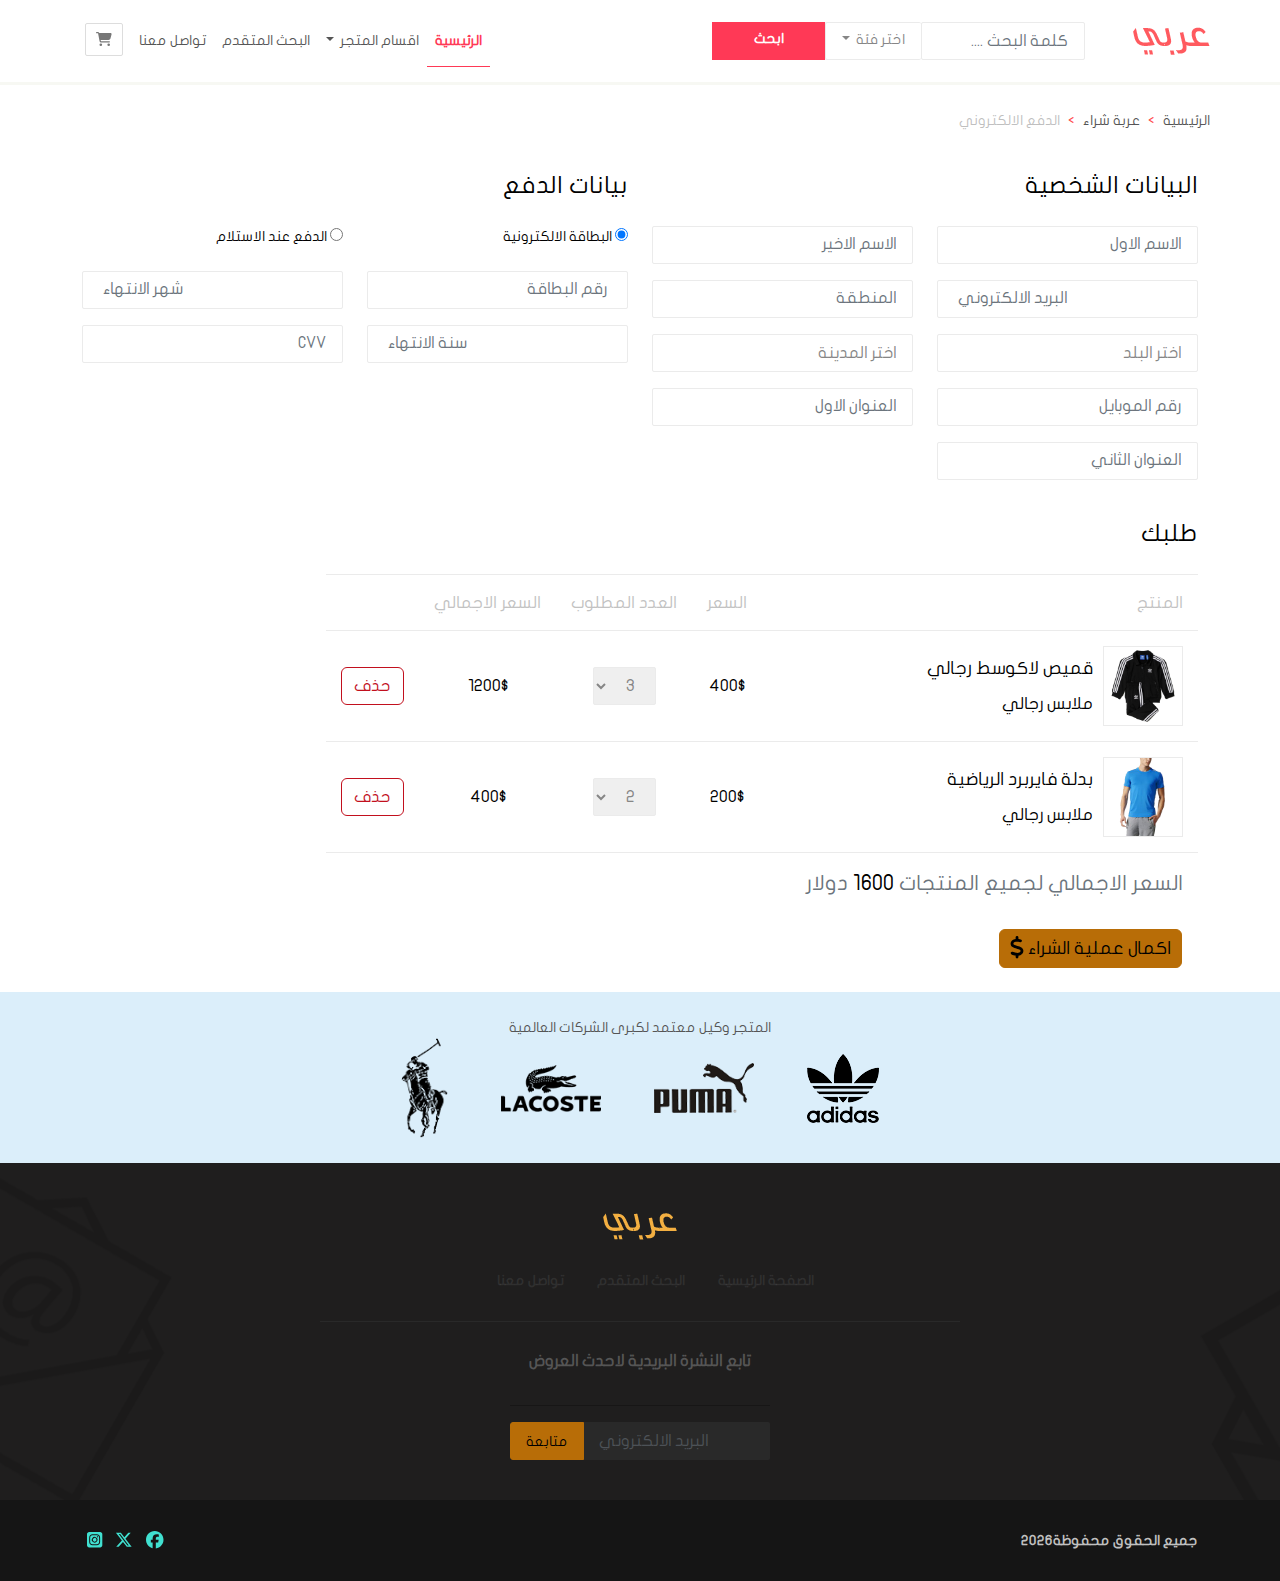
<file: payment.html>
<!DOCTYPE html> <html lang="ar" dir="rtl"> <head> <meta charset="UTF-8"> <meta name="viewport" content="width=device-width,initial-scale=1"> <title>صفحة الدفع</title> <script defer src="main.js"></script><link href="css/style.css" rel="stylesheet"></head> <body> <div class="container-fluid"> <div class="row"> <nav class="navbar custom-navbar navbar-expand-lg"> <div class="container px-0"> <div class="navbar-header"> <button class="navbar-toggler btn btn-icon" type="button" data-bs-toggle="collapse" data-bs-target="#navbarSupportedContent" aria-controls="navbarSupportedContent" aria-expanded="false" aria-label="Toggle navigation"> <i class="fa-solid fa-bars fa-lg"></i> </button> <a class="btn-icon btn d-lg-none" href="./checkout.html" title="عربة شراء"> <i class="fa-solid fa-cart-shopping"></i> </a> <a href="#" class="me-5"> <img src="./images/logo.png" alt="متجر عربي"> </a> </div> <form action="" class="d-flex inline-form"> <input type="search" class="form-control custom-form-control" placeholder="كلمة البحث .... "> <div class="dropdown"> <a href="#" class="nav-link dropdown-toggle custom-btn categories" role="button" data-bs-toggle="dropdown" aria-expanded="false"> اختر فئة </a> <ul class="dropdown-menu custom-dropdown"> <li> <div class="checkbox ms-2"> <label> <input type="checkbox" name="searchCategory" value="men"> رجالي </label> </div> </li> <li> <div class="checkbox ms-2"> <label> <input type="checkbox" name="searchCategory" value="wemen"> نسائي </label> </div> </li> <li> <div class="checkbox ms-2"> <label> <input type="checkbox" name="searchCategory" value="kids"> اطفال </label> </div> </li> </ul> </div> <a href="./search.html" class="btn search-btn">ابحث</a> </form> <div class="collapse navbar-collapse" id="navbarSupportedContent"> <ul class="navbar-nav ms-auto"> <li class="nav-item active"> <a class="nav-link" aria-current="page" href="./index.html">الرئيسية</a> </li> <li class="nav-item dropdown"> <a class="nav-link dropdown-toggle" href="#" role="button" data-bs-toggle="dropdown" aria-expanded="false"> اقسام المتجر </a> <ul class="dropdown-menu custom-dropdown"> <li><a class="dropdown-item" href="#">رجالي</a></li> <li><a class="dropdown-item" href="#"> نسائي</a></li> <li><a class="dropdown-item" href="#">اطفال </a></li> </ul> </li> <li class="nav-item"> <a href="../search.html" class="nav-link" href="#">البحث المتقدم</a> </li> <li class="nav-item"> <a href="../contact.html" class="nav-link" href="#"> تواصل معنا</a> </li> <li class="mt-2"> <a class="btn-icon btn d-none d-lg-block ms-2" id="btn-shopping-card" href="./checkout.html" title="عربة شراء" data-bs-toggle="tooltip" data-bs-placement="bottom"> <i class="fa-solid fa-cart-shopping"></i> </a> </li> </ul></div> </div> </nav> </div> <div class="container"> <div class="row" aria-label="breadcrumb" style="--bs-breadcrumb-divider:'>'"> <ol class="breadcrumb custom-breadcrumb"> <li class="breadcrumb-item"><a href="./index.html">الرئيسية</a></li> <li class="breadcrumb-item"><a href="./checkout.html"> عربة شراء</a></li> <li class="breadcrumb-item active" aria-current="page"> الدفع الالكتروني</li> </ol> </div> <form id="form-checkout"> <div class="row"> <div class="col-lg-6"> <h3 class="heading">البيانات الشخصية</h3> <div class="row"> <div class="col-md-6 mb-3"> <input type="text" class="form-control custom-form-control custom-input-detaills" placeholder="الاسم الاول" name="first-name" required> </div> <div class="col-md-6 mb-3"> <input type="text" class="form-control custom-form-control custom-input-detaills" placeholder="الاسم الاخير" name="last-name" required> </div> <div class="col-md-6 mb-3"> <input type="email" class="form-control custom-form-control custom-input-detaills" placeholder=" البريد الالكتروني " name="email" required> </div> <div class="col-md-6 mb-3"> <input type="text" class="form-control custom-form-control custom-input-detaills" placeholder="المنطقة" name="area" required> </div> <div class="col-md-6 mb-3"> <select name="country" class="form-control custom-form-control custom-input-detaills" required> <option disabled="disabled" selected="selected"> اختر البلد</option> <option value="alg">الجزائر </option> <option value="eg">مصر</option> <option value="sa">السعودية</option> </select> </div> <div class="col-md-6 mb-3"> <select name="city" class="form-control custom-form-control custom-input-detaills" id="paymentcities" required> <option disabled="disabled" selected="selected"> اختر المدينة</option> </select> </div> <div class="col-md-6 mb-3"> <input type="text" class="form-control custom-form-control custom-input-detaills" placeholder="رقم الموبايل" name="tel" required> </div> <div class="col-md-6 mb-3"> <input type="text" class="form-control custom-form-control custom-input-detaills" placeholder="العنوان الاول" name="address1" required> </div> <div class="col-md-6 mb-3"> <input type="text" class="form-control custom-form-control custom-input-detaills" placeholder="العنوان الثاني" name="address2" required> </div> </div> </div> <div class="col-lg-6"> <h3 class="heading">بيانات الدفع</h3> <div class="row mb-4"> <div class="col-md-6"> <label class="font-weight-bold"> <input type="radio" name="payment-method" value="credit-card" checked="checked"> البطاقة الالكترونية </label> </div> <div class="col-md-6"> <label class="font-weight-bold"> <input type="radio" name="payment-method" value="on-delivery"> الدفع عند الاستلام </label> </div> </div> <div class="row" id="credit-card-info"> <div class="col-md-6 mb-3"> <input type="text" class="form-control custom-form-control custom-input-detaills" placeholder=" رقم البطاقة" name="credit-card-number" required> </div> <div class="col-md-6 mb-3"> <input type="number" class="form-control custom-form-control custom-input-detaills" placeholder=" شهر الانتهاء" name="credit-card-expiration-month" min="1" max="12" required> </div> <div class="col-md-6 mb-3"> <input type="number" class="form-control custom-form-control custom-input-detaills" placeholder=" سنة الانتهاء" name="credit-card-expiration-year" min="2020" max="2030" required> </div> <div class="col-md-6 mb-3"> <input type="text" class="form-control custom-form-control custom-input-detaills" placeholder="CVV" name="credit-card-cvv" required> </div> </div> </div> </div> <div class="mt-4"> <h3 class="heading">طلبك</h3> <table class="custom-table"> <thead> <tr> <th>المنتج</th> <th> السعر</th> <th> العدد المطلوب</th> <th class="hide-on-small"> السعر الاجمالي</th> <th></th> </tr> </thead> <tbody> <tr data-product-info data-product-price="400"> <td> <div class="custom-media d-flex"> <img src="./images/adidas_3.png" alt="" class="d-none d-md-block"> <div> <h4>قميص لاكوسط رجالي</h4> <div class="custom-text-muted"> ملابس رجالي </div> </div> </div> </td> <td> 400$ </td> <td> <select name="product" class="custom-form-control quantity" data-product-quantity> <option value="1">1</option> <option value="2">2</option> <option value="3" selected="selected">3</option> </select> </td> <td> <div class="total-price-for-product hide-on-small"> 1200$ </div> </td> <td> <button class="btn custom-btn-outline-danger" data-remove-from-card> <i class="fa-solid fa-trash d-md-none d-block"></i> <span class="d-none d-md-block"> حذف</span> </button> </td> </tr> <tr data-product-info data-product-price="200"> <td> <div class="custom-media d-flex"> <img src="./images/adidas_1.png" alt="" class="d-none d-md-block"> <div> <h4>بدلة فايربرد الرياضية</h4> <div class="custom-text-muted"> ملابس رجالي </div> </div> </div> </td> <td> 200$ </td> <td> <select name="product" class="custom-form-control quantity" data-product-quantity> <option value="1">1</option> <option value="2" selected="selected">2</option> <option value="3">3</option> </select> </td> <td> <div class="total-price-for-product hide-on-small"> 400$ </div> </td> <td> <button class="btn custom-btn-outline-danger" data-remove-from-card> <i class="fa-solid fa-trash d-md-none d-block"></i> <span class="d-none d-md-block"> حذف</span> </button> </td> </tr> </tbody> <tfoot> <tr> <td colspan="5" class="total-price"> <span class="text-muted">السعر الاجمالي لجميع المنتجات</span> <span id="total-price-for-all-products">1600</span> <span class="text-muted">دولار</span> </td> </tr> </tfoot> </table> <button class="btn custom-btn-warning custom-btn-with-icon ms-3 mb-4"> <span> اكمال عملية الشراء <i class="fa-solid fa-dollar-sign fa-lg"></i> </span> </button> </div> </form> </div> <footer class="row"> <div id="brand-logos" class="text-center"> <span>المتجر وكيل معتمد لكبرى الشركات العالمية</span> <div class="img-container"> <img src="./images/adidas.png" alt="addidas"> <img src="./images/puma.png" alt="puma"> <img src="./images/lacoste.png" alt="lacoste"> <img src="./images/polo.png" alt="polo"> </div> </div> <div id="footer-nav" class="text-center"> <div class="footer-logo"> <a href="./"> <img src="./images/logo_footer.png" alt="logo"> </a> </div> <div class="footer-nav-links d-none d-md-block"> <a href="index.html">الصفحة الرئيسية </a> <a href="search.html">البحث المتقدم</a> <a href="contact.html">تواصل معنا</a> </div> <div class="newsletter col-md-6 offset-md-3 d-flex align-items-center justify-content-center"> <form> <label for="footer-input"> تابع النشرة البريدية لاحدث العروض</label> <hr> <div class="input-group"> <input type="email" name="email" id="footer-input" class="form-control custom-form-control" placeholder="البريد الالكتروني"> <button type="submit" class="btn custom-btn-warning">متابعة</button> </div> </form> </div> </div> <div class="footer-copyright-social"> <div class="container"> <div class="clearfix"> <div id="copyright" class="float-start"></div> <div id="social" class="float-end"> <a href="#"> <i class="fa-brands fa-facebook fa-lg"></i> </a> <a href="#"> <i class="fa-brands fa-x-twitter fa-lg"></i> </a> <a href="#"> <i class="fa-brands fa-square-instagram fa-lg"></i> </a> </div> </div> </div> </div> </footer> </div> <script src="f040eaa2f3bbda7c8e0b.js"></script> </body> </html>
</file>
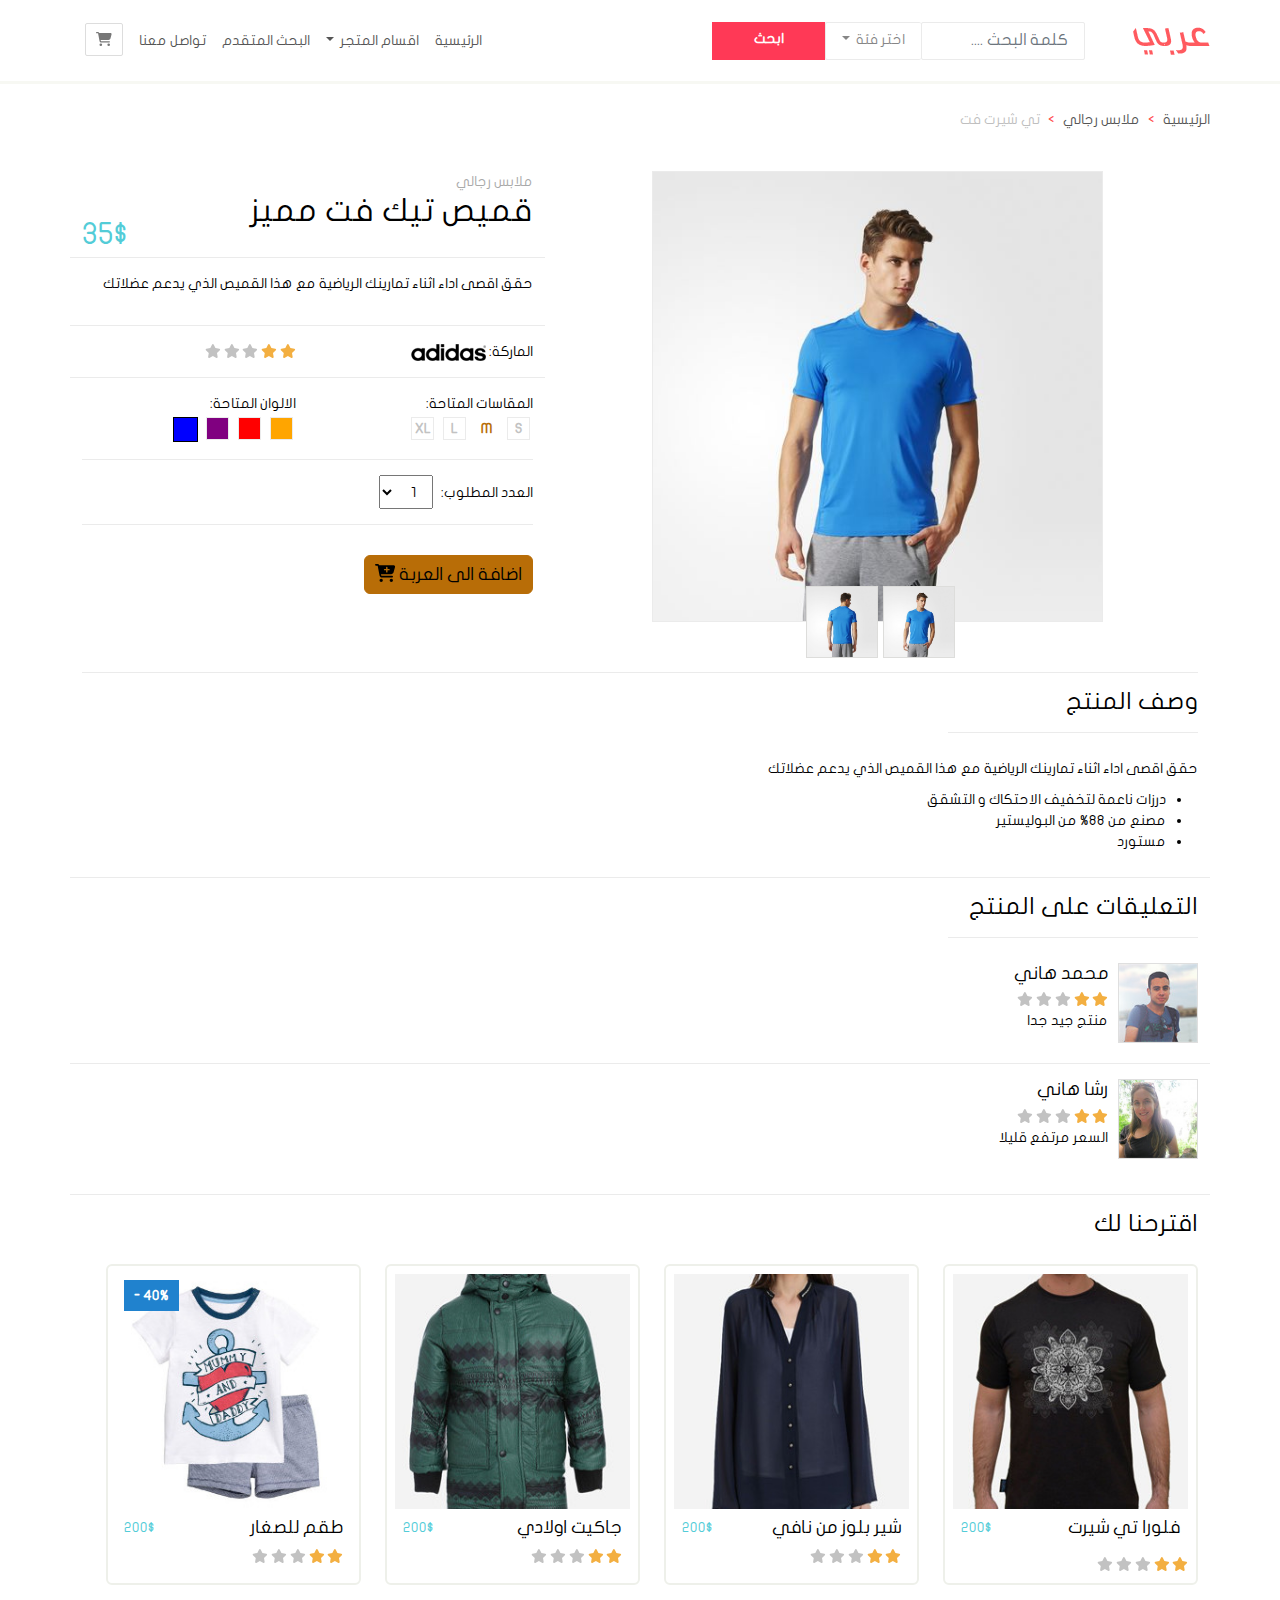
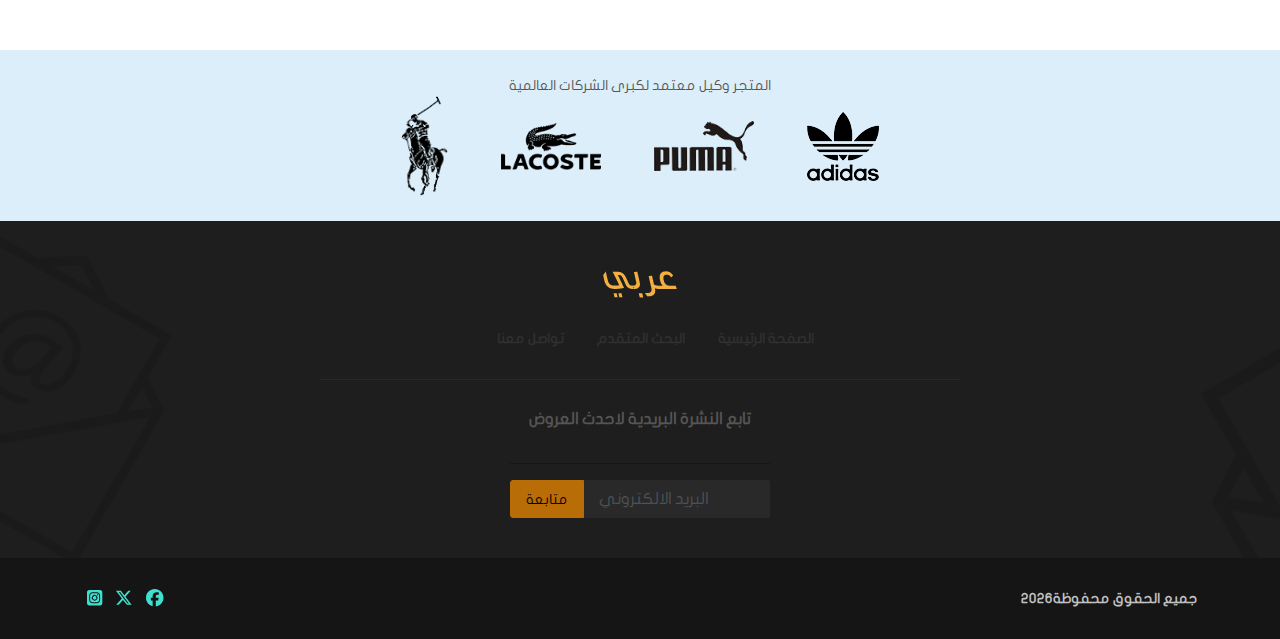
<file: product.html>
<!DOCTYPE html> <html lang="ar" dir="rtl"> <head> <meta charset="UTF-8"> <meta name="viewport" content="width=device-width,initial-scale=1"> <title>متجر عربي | صفحة المنتج</title> <script defer src="main.js"></script><link href="css/style.css" rel="stylesheet"></head> <body> <div class="container-fluid"> <div class="row"> <nav class="navbar custom-navbar navbar-expand-lg"> <div class="container px-0"> <div class="navbar-header"> <button class="navbar-toggler btn btn-icon" type="button" data-bs-toggle="collapse" data-bs-target="#navbarSupportedContent" aria-controls="navbarSupportedContent" aria-expanded="false" aria-label="Toggle navigation"> <i class="fa-solid fa-bars fa-lg"></i> </button> <a class="btn-icon btn d-lg-none" href="./checkout.html" title="عربة شراء"> <i class="fa-solid fa-cart-shopping"></i> </a> <a href="#" class="me-5"> <img src="./images/logo.png" alt="متجر عربي"> </a> </div> <form action="" class="d-flex inline-form"> <input type="search" class="form-control custom-form-control" placeholder="كلمة البحث .... "> <div class="dropdown"> <a href="#" class="nav-link dropdown-toggle custom-btn categories" role="button" data-bs-toggle="dropdown" aria-expanded="false"> اختر فئة </a> <ul class="dropdown-menu custom-dropdown"> <li> <div class="checkbox ms-2"> <label> <input type="checkbox" name="searchCategory" value="men"> رجالي </label> </div> </li> <li> <div class="checkbox ms-2"> <label> <input type="checkbox" name="searchCategory" value="wemen"> نسائي </label> </div> </li> <li> <div class="checkbox ms-2"> <label> <input type="checkbox" name="searchCategory" value="kids"> اطفال </label> </div> </li> </ul> </div> <a href="./search.html" class="btn search-btn">ابحث</a> </form> <div class="collapse navbar-collapse" id="navbarSupportedContent"> <ul class="navbar-nav ms-auto"> <li class="nav-item"> <a class="nav-link" href="./index.html">الرئيسية</a> </li> <li class="nav-item dropdown"> <a class="nav-link dropdown-toggle" href="#" role="button" data-bs-toggle="dropdown" aria-expanded="false"> اقسام المتجر </a> <ul class="dropdown-menu custom-dropdown"> <li><a class="dropdown-item" href="#">رجالي</a></li> <li><a class="dropdown-item" href="#"> نسائي</a></li> <li><a class="dropdown-item" href="#">اطفال </a></li> </ul> </li> <li class="nav-item"> <a href="../search.html" class="nav-link" href="#">البحث المتقدم</a> </li> <li class="nav-item"> <a href="../contact.html" class="nav-link" href="#"> تواصل معنا</a> </li> <li class="mt-2"> <a class="btn-icon btn d-none d-lg-block ms-2" id="btn-shopping-card" href="./checkout.html" title="عربة شراء" data-bs-toggle="tooltip" data-bs-placement="bottom"> <i class="fa-solid fa-cart-shopping"></i> </a> </li> </ul></div> </div> </nav> </div> <div class="container"> <div class="row" aria-label="breadcrumb" style="--bs-breadcrumb-divider:'>'"> <ol class="breadcrumb custom-breadcrumb"> <li class="breadcrumb-item"><a href="./index.html">الرئيسية</a></li> <li class="breadcrumb-item"><a href="#">ملابس رجالي</a></li> <li class="breadcrumb-item active" aria-current="page">تي شيرت فت</li> </ol> </div> </div> <div class="container borders-between"> <div class="row mb-5"> <div class="col-lg-5 col-md-9 offset-md-2 offset-lg-1 product-images"> <div id="carousel-product-images" class="carousel slide" data-bs-ride="carousel"> <div class="carousel-inner"> <div class="carousel-item active"> <img src="./images/product_1.jpg" alt="product"> </div> <div class="carousel-item"> <img src="./images/product_2.jpg" alt="product"> </div> </div> <div class="carousel-indicators custom-carousel-indicators"> <img src="./images/product_1.jpg" alt="" class="custom-carousel-indicators-primary active" data-bs-target="#carousel-product-images" data-bs-slide-to="0"> <img src="./images/product_2.jpg" alt="" class="custom-carousel-indicators-primary" data-bs-target="#carousel-product-images" data-bs-slide-to="1"> </div> </div> </div> <div class="col-lg-5 col-md-9 offset-md-2 offset-lg-1"> <form action="" id="form-product-selection" class="borders-between"> <div class="row"> <div class="product-category"> ملابس رجالي </div> <div class="clearfix"> <div class="float-start"> <h2> قميص تيك فت مميز</h2> </div> <div class="float-end price large"> 35$ </div> </div> </div> <div class="row"> <p class="product-description"> حقق اقصى اداء اثناء تمارينك الرياضية مع هذا القميص الذي يدعم عضلاتك</p> </div> <div class="row brand-and-rating"> <div class="col-6"> <div class="brand"> الماركة: <img src="./images/adidas_small.png" alt=""> </div> </div> <div class="col-6"> <div class="rating"> <i class="fa-solid fa-star active"></i> <i class="fa-solid fa-star active"></i> <i class="fa-solid fa-star"></i> <i class="fa-solid fa-star"></i> <i class="fa-solid fa-star"></i> </div> </div> </div> <div class="row size-and-color"> <div class="col-md-6"> المقاسات المتاحة: <br> <div class="product-option size-option"> <label> S <input type="radio" name="size" value="sm"> </label> </div> <div class="product-option size-option active"> <label> M <input type="radio" name="size" value="m" checked="checked"> </label> </div> <div class="product-option size-option"> <label> L <input type="radio" name="size" value="l"> </label> </div> <div class="product-option size-option"> <label> XL <input type="radio" name="size" value="l"> </label> </div> </div> <div class="col-md-6"> الالوان المتاحة: <br> <div class="product-option color-option" style="background-color:orange"> <label>&nbsp <input type="radio" name="color" value="orange"> </label> </div> <div class="product-option color-option" style="background-color:red"> <label>&nbsp <input type="radio" name="color" value="red"> </label> </div> <div class="product-option color-option" style="background-color:purple"> <label>&nbsp <input type="radio" name="color" value="purple"> </label> </div> <div class="product-option color-option active" style="background-color:#00f"> <label>&nbsp <input type="radio" name="color" value="blue" checked="checked"> </label> </div> </div> </div> <div class="product-quantity"> العدد المطلوب: <select name="quantity" id="custom-form-control"> <option value="1">1</option> <option value="2">2</option> <option value="3">3</option> </select> </div> <div> <button type="submit" class="btn custom-btn-warning custom-btn-with-icon"> <span> اضافة الى العربة <i class="fa-solid fa-cart-plus"></i> </span> </button> </div> </form> </div> </div> <div class="more-description"> <h3 class="heading heading-with-border-bottom heading-inline"> وصف المنتج </h3> <p> حقق اقصى اداء اثناء تمارينك الرياضية مع هذا القميص الذي يدعم عضلاتك</p> <ul> <li>درزات ناعمة لتخفيف الاحتكاك و التشقق </li> <li> مصنع من 88% من البوليستير</li> <li>مستورد </li> </ul> </div> <div class="row"> <div class="comments borders-between"> <h3 class="heading heading-with-border-bottom heading-inline">التعليقات على المنتج</h3> <div class="row"> <div class="comment d-flex mb-3"> <img src="./images/reviewer_1.jpg" alt=""> <div> <h4>محمد هاني</h4> <div class="rating"> <i class="fa-solid fa-star active"></i> <i class="fa-solid fa-star active"></i> <i class="fa-solid fa-star"></i> <i class="fa-solid fa-star"></i> <i class="fa-solid fa-star"></i> </div> <p>منتج جيد جدا</p> </div> </div> </div> <div class="row"> <div class="comment d-flex"> <img src="./images/reviewer_2.jpg" alt=""> <div> <h4>رشا هاني</h4> <div class="rating"> <i class="fa-solid fa-star active"></i> <i class="fa-solid fa-star active"></i> <i class="fa-solid fa-star"></i> <i class="fa-solid fa-star"></i> <i class="fa-solid fa-star"></i> </div> <p> السعر مرتفع قليلا</p> </div> </div> </div> </div> </div> <div class="row suggestions"> <h3 class="heading">اقترحنا لك</h3> <div class="row"> <div class="col-lg-3 col-md-4 d-none d-lg-block"> <div class="card costum-thumbnail"> <div class="overlay"> <button class="btn add-to-card-btn"> اضافة الى العربة <i class="fa-solid fa-cart-plus"></i> </button> </div> <img src="./images/most_sold_2.jpg"> <div class="card-body p-2"> <div class="clearfix"> <h4 class="float-start">فلورا تي شيرت</h4> <div class="price float-end">200$</div> </div> </div> <div class="rating"> <i class="fa-solid fa-star active"></i> <i class="fa-solid fa-star active"></i> <i class="fa-solid fa-star"></i> <i class="fa-solid fa-star"></i> <i class="fa-solid fa-star"></i> </div> <button class="btn add-to-card-btn d-block d-lg-none mx-auto"> اضافة الى العربة <i class="fa-solid fa-cart-plus"></i> </button> </div> </div> <div class="col-lg-3 col-md-4"> <div class="card costum-thumbnail"> <div class="overlay"> <button class="btn add-to-card-btn"> اضافة الى العربة <i class="fa-solid fa-cart-plus"></i> </button> </div> <img src="./images/most_sold_1.jpg"> <div class="card-body p-2"> <div class="clearfix"> <h4 class="float-start">شير بلوز من نافي</h4> <div class="price float-end">200$</div> </div> <div class="rating"> <i class="fa-solid fa-star active"></i> <i class="fa-solid fa-star active"></i> <i class="fa-solid fa-star"></i> <i class="fa-solid fa-star"></i> <i class="fa-solid fa-star"></i> </div> </div> <button class="btn add-to-card-btn d-block d-lg-none mx-auto"> اضافة الى العربة <i class="fa-solid fa-cart-plus"></i> </button> </div> </div> <div class="col-lg-3 col-md-4"> <div class="card costum-thumbnail"> <div class="overlay"> <button class="btn add-to-card-btn"> اضافة الى العربة <i class="fa-solid fa-cart-plus"></i> </button> </div> <img src="./images/most_sold_3.jpg"> <div class="card-body p-2"> <div class="clearfix"> <h4 class="float-start">جاكيت اولادي</h4> <div class="price float-end">200$</div> </div> <div class="rating"> <i class="fa-solid fa-star active"></i> <i class="fa-solid fa-star active"></i> <i class="fa-solid fa-star"></i> <i class="fa-solid fa-star"></i> <i class="fa-solid fa-star"></i> </div> <button class="btn add-to-card-btn d-block d-lg-none mx-auto"> اضافة الى العربة <i class="fa-solid fa-cart-plus"></i> </button> </div> </div> </div> <div class="col-lg-3 col-md-4"> <div class="card costum-thumbnail"> <div class="sale"> 40% </div> <div class="overlay"> <button class="btn add-to-card-btn"> اضافة الى العربة <i class="fa-solid fa-cart-plus"></i> </button> </div> <img src="./images/hm_3.jpg"> <div class="card-body p-2"> <div class="clearfix"> <h4 class="float-start">طقم للصغار </h4> <div class="price float-end">200$</div> </div> <div class="rating"> <i class="fa-solid fa-star active"></i> <i class="fa-solid fa-star active"></i> <i class="fa-solid fa-star"></i> <i class="fa-solid fa-star"></i> <i class="fa-solid fa-star"></i> </div> <button class="btn add-to-card-btn d-block d-lg-none mx-auto"> اضافة الى العربة <i class="fa-solid fa-cart-plus"></i> </button> </div> </div> </div> </div> </div> </div> <footer class="row"> <div id="brand-logos" class="text-center"> <span>المتجر وكيل معتمد لكبرى الشركات العالمية</span> <div class="img-container"> <img src="./images/adidas.png" alt="addidas"> <img src="./images/puma.png" alt="puma"> <img src="./images/lacoste.png" alt="lacoste"> <img src="./images/polo.png" alt="polo"> </div> </div> <div id="footer-nav" class="text-center"> <div class="footer-logo"> <a href="./"> <img src="./images/logo_footer.png" alt="logo"> </a> </div> <div class="footer-nav-links d-none d-md-block"> <a href="index.html">الصفحة الرئيسية </a> <a href="search.html">البحث المتقدم</a> <a href="contact.html">تواصل معنا</a> </div> <div class="newsletter col-md-6 offset-md-3 d-flex align-items-center justify-content-center"> <form> <label for="footer-input"> تابع النشرة البريدية لاحدث العروض</label> <hr> <div class="input-group"> <input type="email" name="email" id="footer-input" class="form-control custom-form-control" placeholder="البريد الالكتروني"> <button type="submit" class="btn custom-btn-warning">متابعة</button> </div> </form> </div> </div> <div class="footer-copyright-social"> <div class="container"> <div class="clearfix"> <div id="copyright" class="float-start"></div> <div id="social" class="float-end"> <a href="#"> <i class="fa-brands fa-facebook fa-lg"></i> </a> <a href="#"> <i class="fa-brands fa-x-twitter fa-lg"></i> </a> <a href="#"> <i class="fa-brands fa-square-instagram fa-lg"></i> </a> </div> </div> </div> </div> </footer> </div> <script src="f040eaa2f3bbda7c8e0b.js"></script> </body> </html>
</file>
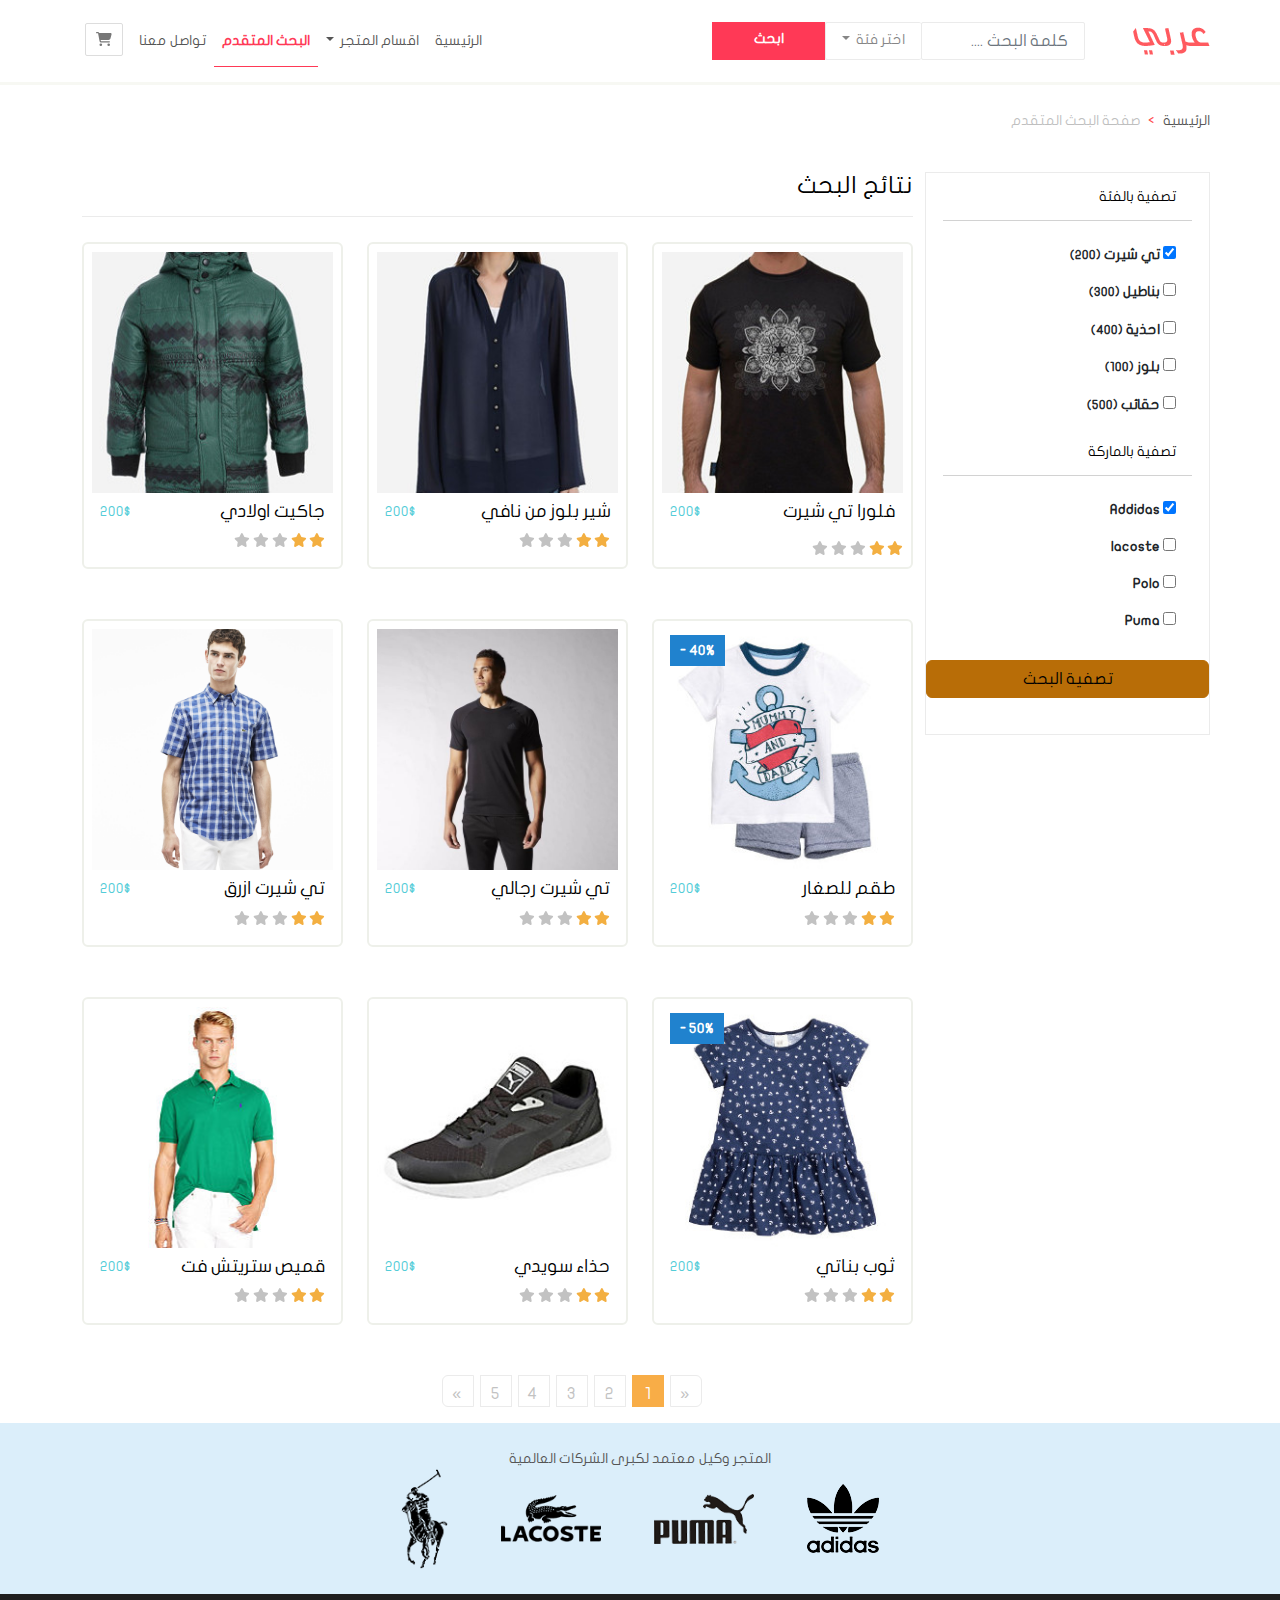
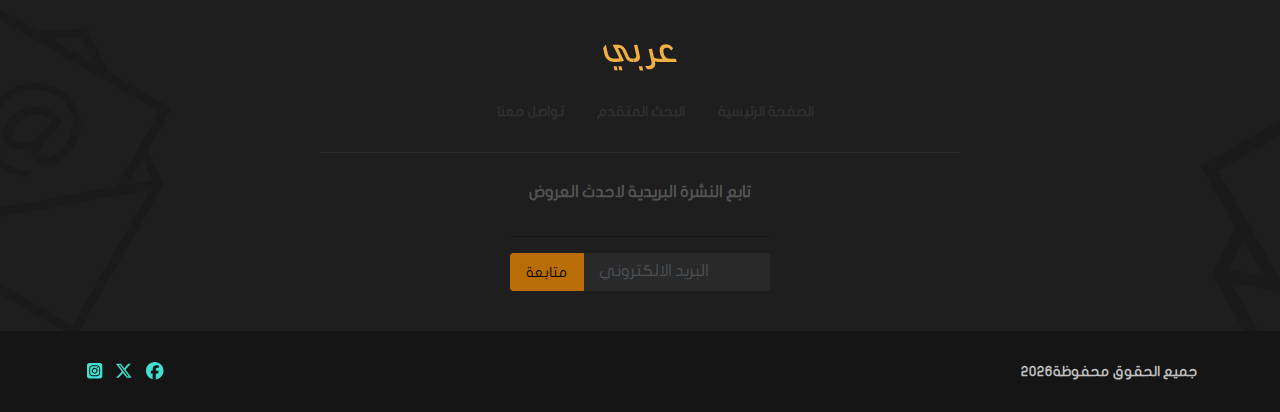
<file: search.html>
<!DOCTYPE html> <html lang="ar" dir="rtl"> <head> <meta charset="UTF-8"> <meta name="viewport" content="width=device-width,initial-scale=1"> <title>صفحة البحث المتقدم</title> <script defer src="main.js"></script><link href="css/style.css" rel="stylesheet"></head> <body> <div class="container-fluid"> <div class="row"> <nav class="navbar custom-navbar navbar-expand-lg"> <div class="container px-0"> <div class="navbar-header"> <button class="navbar-toggler btn btn-icon" type="button" data-bs-toggle="collapse" data-bs-target="#navbarSupportedContent" aria-controls="navbarSupportedContent" aria-expanded="false" aria-label="Toggle navigation"> <i class="fa-solid fa-bars fa-lg"></i> </button> <a class="btn-icon btn d-lg-none" href="./checkout.html" title="عربة شراء"> <i class="fa-solid fa-cart-shopping"></i> </a> <a href="#" class="me-5"> <img src="./images/logo.png" alt="متجر عربي"> </a> </div> <form action="" class="d-flex inline-form"> <input type="search" class="form-control custom-form-control" placeholder="كلمة البحث .... "> <div class="dropdown"> <a href="#" class="nav-link dropdown-toggle custom-btn categories" role="button" data-bs-toggle="dropdown" aria-expanded="false"> اختر فئة </a> <ul class="dropdown-menu custom-dropdown"> <li> <div class="checkbox ms-2"> <label> <input type="checkbox" name="searchCategory" value="men"> رجالي </label> </div> </li> <li> <div class="checkbox ms-2"> <label> <input type="checkbox" name="searchCategory" value="wemen"> نسائي </label> </div> </li> <li> <div class="checkbox ms-2"> <label> <input type="checkbox" name="searchCategory" value="kids"> اطفال </label> </div> </li> </ul> </div> <a href="./search.html" class="btn search-btn">ابحث</a> </form> <div class="collapse navbar-collapse" id="navbarSupportedContent"> <ul class="navbar-nav ms-auto"> <li class="nav-item"> <a class="nav-link" aria-current="page" href="./index.html">الرئيسية</a> </li> <li class="nav-item dropdown"> <a class="nav-link dropdown-toggle" href="#" role="button" data-bs-toggle="dropdown" aria-expanded="false"> اقسام المتجر </a> <ul class="dropdown-menu custom-dropdown"> <li><a class="dropdown-item" href="#">رجالي</a></li> <li><a class="dropdown-item" href="#"> نسائي</a></li> <li><a class="dropdown-item" href="#">اطفال </a></li> </ul> </li> <li class="nav-item active"> <a href="../search.html" class="nav-link" href="#">البحث المتقدم</a> </li> <li class="nav-item"> <a href="../contact.html" class="nav-link" href="#"> تواصل معنا</a> </li> <li class="mt-2"> <a class="btn-icon btn d-none d-lg-block ms-2" id="btn-shopping-card" href="./checkout.html" title="عربة شراء" data-bs-toggle="tooltip" data-bs-placement="bottom"> <i class="fa-solid fa-cart-shopping"></i> </a> </li> </ul></div> </div> </nav> </div> <div class="container"> <div class="row" aria-label="breadcrumb" style="--bs-breadcrumb-divider:'>'"> <ol class="breadcrumb custom-breadcrumb"> <li class="breadcrumb-item"><a href="./index.html">الرئيسية</a></li> <li class="breadcrumb-item active" aria-current="page">صفحة البحث المتقدم </li> </ol> </div> </div> <div class="container"> <div class="row"> <form id="form-advenced-search" class="col-lg-3"> <div class="row"> <div class="col-lg-12 col-md-4 offset-md-2 offset-lg-0 col-6"> <div id="search-by-category" class="card panel"> <div class="card-header"> تصفية بالفئة </div> <div class="list-group custom-list-group"> <div class="list-group-item"> <input type="checkbox" name="category-tchert" id="category-tchert" checked="checked"> <label for="category-tchert">تي شيرت</label> <small class="custom-text-muted fw-bold">(200)</small> </div> <div class="list-group-item"> <input type="checkbox" name="category-pants" id="category-pants"> <label for="category-pants"> بناطيل</label> <small class="custom-text-muted fw-bold">(300)</small> </div> <div class="list-group-item"> <input type="checkbox" name="category-chooes" id="category-chooes"> <label for="category-shooes">احذية</label> <small class="custom-text-muted fw-bold">(400)</small> </div> <div class="list-group-item"> <input type="checkbox" name="category-dress" id="category-dress"> <label for="category-dress">بلوز </label> <small class="custom-text-muted fw-bold">(100)</small> </div> <div class="list-group-item"> <input type="checkbox" name="category-bags" id="category-bags"> <label for="category-bags">حقائب </label> <small class="custom-text-muted fw-bold">(500)</small> </div> </div> </div> </div> <div class="col-lg-12 col-md-4 col-6"> <div class="card panel"> <div class="card-header"> تصفية بالماركة </div> <div class="list-group custom-list-group"> <div class="list-group-item"> <input type="checkbox" name="brand-addidas" id="brand-addidas" checked="checked"> <label class="custom-text-muted fw-bold" for="brand-addidas">Addidas</label> </div> <div class="list-group-item"> <input type="checkbox" name="brand-lacoste" id="brand-lacoste"> <label class="custom-text-muted fw-bold" for="brand-lacoste"> lacoste</label> </div> <div class="list-group-item"> <input type="checkbox" name="brand-polo" id="brand-polo"> <label class="custom-text-muted fw-bold" for="brand-polo">Polo</label> </div> <div class="list-group-item"> <input type="checkbox" name="brand-puma" id="brand-puma"> <label class="custom-text-muted fw-bold" for="brand-puma">Puma </label> </div> </div> </div> </div> <button type="submit" class="btn custom-btn-warning w-100 my-3">تصفية البحث</button> </div> </form> <div class="col-lg-9" id="search-results"> <h3 class="heading heading-with-border-bottom">نتائج البحث</h3> <div class="row"> <div class="col-md-4"> <div class="card costum-thumbnail"> <div class="overlay"> <button class="btn add-to-card-btn"> اضافة الى العربة <i class="fa-solid fa-cart-plus"></i> </button> </div> <img src="./images/most_sold_2.jpg"> <div class="card-body p-2"> <div class="clearfix"> <h4 class="float-start">فلورا تي شيرت</h4> <div class="price float-end">200$</div> </div> </div> <div class="rating"> <i class="fa-solid fa-star active"></i> <i class="fa-solid fa-star active"></i> <i class="fa-solid fa-star"></i> <i class="fa-solid fa-star"></i> <i class="fa-solid fa-star"></i> </div> <button class="btn add-to-card-btn d-block d-lg-none mx-auto"> اضافة الى العربة <i class="fa-solid fa-cart-plus"></i> </button> </div> </div> <div class="col-md-4"> <div class="card costum-thumbnail"> <div class="overlay"> <button class="btn add-to-card-btn"> اضافة الى العربة <i class="fa-solid fa-cart-plus"></i> </button> </div> <img src="./images/most_sold_1.jpg"> <div class="card-body p-2"> <div class="clearfix"> <h4 class="float-start">شير بلوز من نافي</h4> <div class="price float-end">200$</div> </div> <div class="rating"> <i class="fa-solid fa-star active"></i> <i class="fa-solid fa-star active"></i> <i class="fa-solid fa-star"></i> <i class="fa-solid fa-star"></i> <i class="fa-solid fa-star"></i> </div> </div> <button class="btn add-to-card-btn d-block d-lg-none mx-auto"> اضافة الى العربة <i class="fa-solid fa-cart-plus"></i> </button> </div> </div> <div class="col-md-4"> <div class="card costum-thumbnail"> <div class="overlay"> <button class="btn add-to-card-btn"> اضافة الى العربة <i class="fa-solid fa-cart-plus"></i> </button> </div> <img src="./images/most_sold_3.jpg"> <div class="card-body p-2"> <div class="clearfix"> <h4 class="float-start">جاكيت اولادي</h4> <div class="price float-end">200$</div> </div> <div class="rating"> <i class="fa-solid fa-star active"></i> <i class="fa-solid fa-star active"></i> <i class="fa-solid fa-star"></i> <i class="fa-solid fa-star"></i> <i class="fa-solid fa-star"></i> </div> <button class="btn add-to-card-btn d-block d-lg-none mx-auto"> اضافة الى العربة <i class="fa-solid fa-cart-plus"></i> </button> </div> </div> </div> <div class="col-md-4"> <div class="card costum-thumbnail"> <div class="sale"> 40% </div> <div class="overlay"> <button class="btn add-to-card-btn"> اضافة الى العربة <i class="fa-solid fa-cart-plus"></i> </button> </div> <img src="./images/hm_3.jpg"> <div class="card-body p-2"> <div class="clearfix"> <h4 class="float-start">طقم للصغار </h4> <div class="price float-end">200$</div> </div> <div class="rating"> <i class="fa-solid fa-star active"></i> <i class="fa-solid fa-star active"></i> <i class="fa-solid fa-star"></i> <i class="fa-solid fa-star"></i> <i class="fa-solid fa-star"></i> </div> <button class="btn add-to-card-btn d-block d-lg-none mx-auto"> اضافة الى العربة <i class="fa-solid fa-cart-plus"></i> </button> </div> </div> </div> <div class="col-md-4"> <div class="card costum-thumbnail"> <div class="overlay"> <button class="btn add-to-card-btn"> اضافة الى العربة <i class="fa-solid fa-cart-plus"></i> </button> </div> <img src="./images/adidas_4.jpg"> <div class="card-body p-2"> <div class="clearfix"> <h4 class="float-start">تي شيرت رجالي</h4> <div class="price float-end">200$</div> </div> <div class="rating"> <i class="fa-solid fa-star active"></i> <i class="fa-solid fa-star active"></i> <i class="fa-solid fa-star"></i> <i class="fa-solid fa-star"></i> <i class="fa-solid fa-star"></i> </div> <button class="btn add-to-card-btn d-block d-lg-none mx-auto"> اضافة الى العربة <i class="fa-solid fa-cart-plus"></i> </button> </div> </div> </div> <div class="col-md-4"> <div class="card costum-thumbnail"> <div class="overlay"> <button class="btn add-to-card-btn"> اضافة الى العربة <i class="fa-solid fa-cart-plus"></i> </button> </div> <img src="./images/lacoste_1.jpg"> <div class="card-body p-2"> <div class="clearfix"> <h4 class="float-start"> تي شيرت ازرق</h4> <div class="price float-end">200$</div> </div> <div class="rating"> <i class="fa-solid fa-star active"></i> <i class="fa-solid fa-star active"></i> <i class="fa-solid fa-star"></i> <i class="fa-solid fa-star"></i> <i class="fa-solid fa-star"></i> </div> <button class="btn add-to-card-btn d-block d-lg-none mx-auto"> اضافة الى العربة <i class="fa-solid fa-cart-plus"></i> </button> </div> </div> </div> <div class="col-md-4"> <div class="card costum-thumbnail"> <div class="sale"> 50% </div> <div class="overlay"> <button class="btn add-to-card-btn"> اضافة الى العربة <i class="fa-solid fa-cart-plus"></i> </button> </div> <img src="./images/hm_2.jpg"> <div class="card-body p-2"> <div class="clearfix"> <h4 class="float-start"> ثوب بناتي</h4> <div class="price float-end">200$</div> </div> <div class="rating"> <i class="fa-solid fa-star active"></i> <i class="fa-solid fa-star active"></i> <i class="fa-solid fa-star"></i> <i class="fa-solid fa-star"></i> <i class="fa-solid fa-star"></i> </div> <button class="btn add-to-card-btn d-block d-lg-none mx-auto"> اضافة الى العربة <i class="fa-solid fa-cart-plus"></i> </button> </div> </div> </div> <div class="col-md-4"> <div class="card costum-thumbnail"> <div class="overlay"> <button class="btn add-to-card-btn"> اضافة الى العربة <i class="fa-solid fa-cart-plus"></i> </button> </div> <img src="./images/puma_1.jpg"> <div class="card-body p-2"> <div class="clearfix"> <h4 class="float-start"> حذاء سويدي </h4> <div class="price float-end">200$</div> </div> <div class="rating"> <i class="fa-solid fa-star active"></i> <i class="fa-solid fa-star active"></i> <i class="fa-solid fa-star"></i> <i class="fa-solid fa-star"></i> <i class="fa-solid fa-star"></i> </div> <button class="btn add-to-card-btn d-block d-lg-none mx-auto"> اضافة الى العربة <i class="fa-solid fa-cart-plus"></i> </button> </div> </div> </div> <div class="col-md-4"> <div class="card costum-thumbnail"> <div class="overlay"> <button class="btn add-to-card-btn"> اضافة الى العربة <i class="fa-solid fa-cart-plus"></i> </button> </div> <img src="./images/polo_2.jpg"> <div class="card-body p-2"> <div class="clearfix"> <h4 class="float-start">قميص ستريتش فت</h4> <div class="price float-end">200$</div> </div> <div class="rating"> <i class="fa-solid fa-star active"></i> <i class="fa-solid fa-star active"></i> <i class="fa-solid fa-star"></i> <i class="fa-solid fa-star"></i> <i class="fa-solid fa-star"></i> </div> <button class="btn add-to-card-btn d-block d-lg-none mx-auto"> اضافة الى العربة <i class="fa-solid fa-cart-plus"></i> </button> </div> </div> </div> </div> <div class="col-lg-9 offset-lg-3"> <nav aria-label="Page navigation example" class="search-pagination"> <ul class="pagination custom-pagination"> <li class="page-item"> <a class="page-link" href="#" aria-label="Previous"> <span aria-hidden="true">&laquo;</span> </a> </li> <li class="page-item active"><a class="page-link">1</a></li> <li class="page-item"><a class="page-link">2</a></li> <li class="page-item"><a class="page-link">3</a></li> <li class="page-item"><a class="page-link">4</a></li> <li class="page-item"><a class="page-link">5</a></li> <li class="page-item"> <a class="page-link" href="#" aria-label="Next"> <span aria-hidden="true">&raquo;</span> </a> </li> </ul> </nav> </div> </div> </div> </div> <footer class="row"> <div id="brand-logos" class="text-center"> <span>المتجر وكيل معتمد لكبرى الشركات العالمية</span> <div class="img-container"> <img src="./images/adidas.png" alt="addidas"> <img src="./images/puma.png" alt="puma"> <img src="./images/lacoste.png" alt="lacoste"> <img src="./images/polo.png" alt="polo"> </div> </div> <div id="footer-nav" class="text-center"> <div class="footer-logo"> <a href="./"> <img src="./images/logo_footer.png" alt="logo"> </a> </div> <div class="footer-nav-links d-none d-md-block"> <a href="index.html">الصفحة الرئيسية </a> <a href="search.html">البحث المتقدم</a> <a href="contact.html">تواصل معنا</a> </div> <div class="newsletter col-md-6 offset-md-3 d-flex align-items-center justify-content-center"> <form> <label for="footer-input"> تابع النشرة البريدية لاحدث العروض</label> <hr> <div class="input-group"> <input type="email" name="email" id="footer-input" class="form-control custom-form-control" placeholder="البريد الالكتروني"> <button type="submit" class="btn custom-btn-warning">متابعة</button> </div> </form> </div> </div> <div class="footer-copyright-social"> <div class="container"> <div class="clearfix"> <div id="copyright" class="float-start"></div> <div id="social" class="float-end"> <a href="#"> <i class="fa-brands fa-facebook fa-lg"></i> </a> <a href="#"> <i class="fa-brands fa-x-twitter fa-lg"></i> </a> <a href="#"> <i class="fa-brands fa-square-instagram fa-lg"></i> </a> </div> </div> </div> </div> </footer> </div> <script src="f040eaa2f3bbda7c8e0b.js"></script> </body> </html>
</file>
